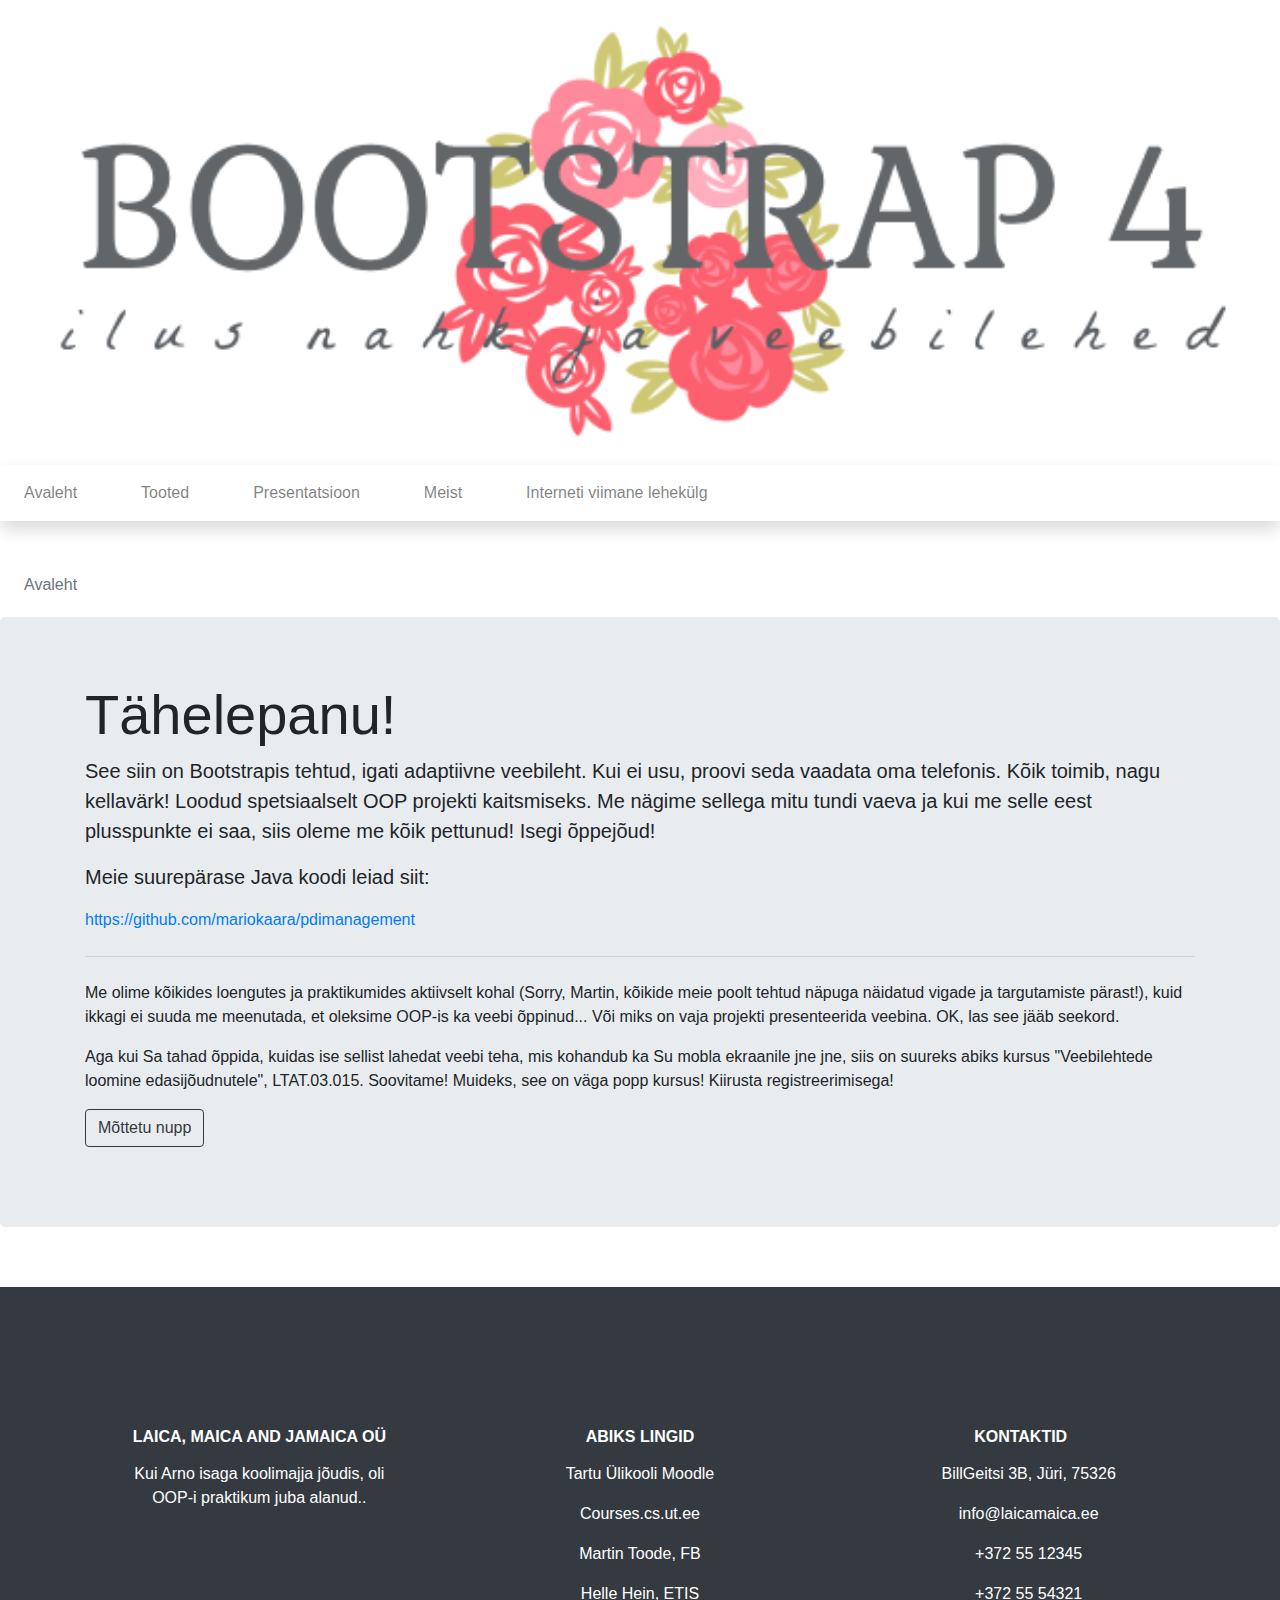
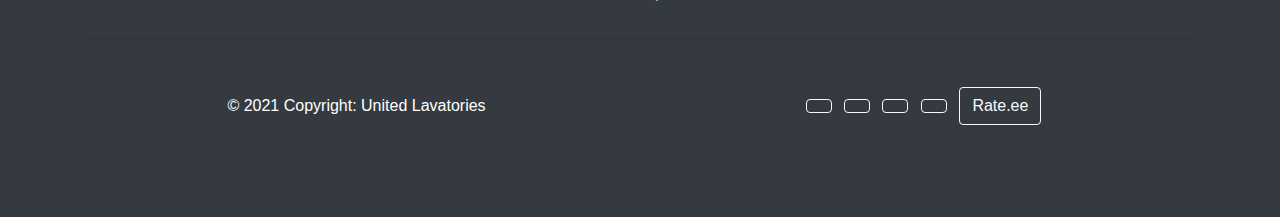
<file: index.html>
<!doctype html>
<html lang="ee">
<head>
    <meta charset="utf-8">
    <meta http-equiv="X-UA-Compatible" content="IE=edge">
    <meta name="viewport" content="width=device-width, initial-scale=1, shrink-to-fit=no">
    <meta name="description" content="OOP projekt">
    <meta name="author" content="Raivo Kasepuu">
    <title>Avaleht</title>
    <!-- Bootstrap CSS -->
    <link rel="stylesheet" href="https://stackpath.bootstrapcdn.com/bootstrap/4.3.1/css/bootstrap.min.css"
          integrity="sha384-ggOyR0iXCbMQv3Xipma34MD+dH/1fQ784/j6cY/iJTQUOhcWr7x9JvoRxT2MZw1T" crossorigin="anonymous">
    <link rel="stylesheet" href="https://use.fontawesome.com/releases/v5.0.8/css/all.css"
          integrity="sha384-3AB7yXWz4OeoZcPbieVW64vVXEwADiYyAEhwilzWsLw+9FgqpyjjStpPnpBO8o8S" crossorigin="anonymous">
    <!-- minu CSS -->
    <link rel="stylesheet" href="custom.css">
    <link rel="stylesheet" href="mycss.css">
</head>
<body>
<!-- päis --->
<header class="py-2">
    <div class="container-fluid">
        <div class="row">
            <div class="col-lg-12 my-3 text-center"><a href="index.html"><img src="logo2.png" width="100%"></a></div>
        </div>
    </div>
</header>
<!-- navigatsioon -->
<nav class="navbar navbar-expand-lg navbar-light bg-white shadow">
    <button class="navbar-toggler" type="button" data-toggle="collapse" data-target="#navbarNavDropdown"
            aria-controls="navbarNavDropdown" aria-expanded="false" aria-label="Toggle navigation">
        <span class="navbar-toggler-icon"></span>
    </button>
    <div class="collapse navbar-collapse" id="navbarNavDropdown">
        <ul class="navbar-nav mr-auto">
            <li class="nav-item"><a class="nav-link" href="#">Avaleht</a></li>
            <li class="nav-item"><a class="nav-link" href="OOP_tooted.html">Tooted</a></li>
            <li class="nav-item"><a class="nav-link" href="OOP_code.html">Presentatsioon</a></li>
            <li class="nav-item"><a class="nav-link" href="OOP_meist.html">Meist</a></li>
            <li class="nav-item"><a class="nav-link" href="Last_page.html">Interneti viimane lehekülg</a></li>
        </ul>
    </div>
</nav>

<!-- breadcrumb -->
<section>
    <nav aria-label="breadcrumb">
        <ol class="breadcrumb bg-white my-2 ml-2">
            <li class="breadcrumb-item active" aria-current="page">Avaleht</li>
        </ol>
    </nav>
</section>
<!-- jumbotron --->
<div class="jumbotron">
    <div class="container">
        <h1 class="display-4">Tähelepanu!</h1>
        <p class="lead">See siin on Bootstrapis tehtud, igati adaptiivne veebileht. Kui ei usu, proovi seda vaadata oma telefonis. Kõik toimib, nagu kellavärk! Loodud spetsiaalselt OOP projekti
            kaitsmiseks. Me nägime sellega mitu tundi vaeva ja kui me selle eest plusspunkte ei saa, siis oleme me kõik pettunud! Isegi õppejõud!</p>
        <p class= "lead">Meie suurepärase Java koodi leiad siit: </p>
        <a href = "https://github.com/mariokaara/pdimanagement">https://github.com/mariokaara/pdimanagement</a>

        <hr class="my-4">
        <p>Me olime kõikides loengutes ja praktikumides aktiivselt kohal (Sorry, Martin, kõikide meie poolt tehtud näpuga näidatud vigade ja targutamiste pärast!), kuid ikkagi ei suuda me meenutada,
            et oleksime OOP-is ka veebi õppinud... Või miks on vaja projekti presenteerida veebina. OK, las see jääb seekord.</p>
        <p></p>
        <p>Aga kui Sa tahad õppida, kuidas ise sellist lahedat veebi teha, mis kohandub ka Su mobla ekraanile jne jne, siis on
            suureks abiks kursus "Veebilehtede loomine edasijõudnutele", LTAT.03.015. Soovitame! Muideks, see on väga popp kursus! Kiirusta registreerimisega!</p>
        <p class="lead">
            <button class="btn btn-outline-dark" onclick="myFunction()">Mõttetu nupp </button>
        </p>
    </div>
</div>

<!-- jalus --->
<footer class="text-center text-lg-start text-white" style="background-color: #343a40">
    <!-- Grid container -->
    <div class="container p-1 pb-0">
        <!-- Section: Links -->
        <section class="">
            <!--Grid row-->
            <div class="row">
                <!-- Grid column -->
                <div class="col-md-3 col-lg-3 col-xl-3 mx-auto mt-3">
                    <h6 class="text-uppercase mb-3 font-weight-bold">
                        Laica, Maica and Jamaica OÜ
                    </h6>
                    <p>
                        Kui Arno isaga koolimajja jõudis, oli OOP-i praktikum juba alanud..
                    </p>
                </div>
                <!-- Grid column -->

                <hr class="w-100 clearfix d-md-none"/>

                <!-- Grid column -->
                <div class="col-md-3 col-lg-3 col-xl-3 mx-auto mt-3">
                    <h6 class="text-uppercase mb-3 font-weight-bold">
                        Abiks lingid
                    </h6>
                    <p>
                        <a href=https://moodle.ut.ee/ class="text-white">Tartu Ülikooli Moodle</a>
                    </p>
                    <p>
                        <a href=https://courses.cs.ut.ee/ class="text-white">Courses.cs.ut.ee</a>
                    </p>
                    <p>
                        <a href=https://www.facebook.com/martin.toode class="text-white">Martin Toode, FB</a>
                    </p>
                    <p>
                        <a href=https://www.etis.ee/CV/Helle_Hein/est class="text-white">Helle Hein, ETIS</a>

                    </p>
                </div>

                <!-- Grid column -->
                <hr class="w-100 clearfix d-md-none"/>

                <!-- Grid column -->
                <div class="col-md-4 col-lg-3 col-xl-3 mx-auto mt-3">
                    <h6 class="text-uppercase mb-3 font-weight-bold">Kontaktid</h6>
                    <p><i class="fas fa-home mr-3"></i> BillGeitsi 3B, Jüri, 75326</p>
                    <p><i class="fas fa-envelope mr-3"></i> info@laicamaica.ee</p>
                    <p><i class="fas fa-phone mr-3"></i> +372 55 12345</p>
                    <p><i class="fas fa-print mr-3"></i> +372 55 54321</p>
                </div>
                <!-- Grid column -->
            </div>
            <!--Grid row-->
        </section>
        <!-- Section: Links -->

        <hr class="my-3">

        <!-- Section: Copyright -->
        <section class="p-1 pt-1">
            <div class="row d-flex align-items-center">
                <!-- Grid column -->
                <div class="col-md-6 col-lg-6 text-center text-md-start">
                    <!-- Copyright -->
                    <div class="p-1">
                        © 2021 Copyright:
                        <a class="text-white" href="https://united-lavatories.com/">United Lavatories</a>
                    </div>
                    <!-- Copyright -->
                </div>
                <!-- Grid column -->

                <div class="col-md-6 col-lg-6 text-center text-md-end">
                    <!-- Facebook -->
                    <a
                            class="btn btn-outline-light btn-floating m-1"
                            class="text-white"
                            role="button"
                            href="https://www.facebook.com">
                        <i class="fab fa-facebook-f"></i>
                    </a>
                    <!-- Twitter -->
                    <a
                            class="btn btn-outline-light btn-floating m-1"
                            class="text-white"
                            role="button"
                            href="https://www.twitter.com">
                        <i class="fab fa-twitter"></i>
                    </a>
                    <!-- Google -->
                    <a
                            class="btn btn-outline-light btn-floating m-1"
                            class="text-white"
                            role="button"
                            href="https://www.google.com">
                        <i class="fab fa-google"></i>
                    </a>
                    <!-- Instagram -->
                    <a
                            class="btn btn-outline-light btn-floating m-1"
                            class="text-white"
                            role="button"
                            href="https://www.instagram.com">
                        <i class="fab fa-instagram"></i>
                    </a>
                    <!-- Rate.ee -->
                    <a
                            class="btn btn-outline-light btn-floating m-1"
                            class="text-white"
                            role="button"
                            href="https://www.rate.ee">Rate.ee
                    </a>
                </div>
                <!-- Grid column -->
            </div>
        </section>
        <!-- Section: Copyright -->
    </div>
    <!-- Grid container -->
</footer>
<!-- Jalus -->
<!-- jQuery, Popper.js, Bootstrap JS -->
<script src="https://code.jquery.com/jquery-3.3.1.slim.min.js"
        integrity="sha384-q8i/X+965DzO0rT7abK41JStQIAqVgRVzpbzo5smXKp4YfRvH+8abtTE1Pi6jizo"
        crossorigin="anonymous"></script>
<script src="https://cdnjs.cloudflare.com/ajax/libs/popper.js/1.14.7/umd/popper.min.js"
        integrity="sha384-UO2eT0CpHqdSJQ6hJty5KVphtPhzWj9WO1clHTMGa3JDZwrnQq4sF86dIHNDz0W1"
        crossorigin="anonymous"></script>
<script src="https://stackpath.bootstrapcdn.com/bootstrap/4.3.1/js/bootstrap.min.js"
        integrity="sha384-JjSmVgyd0p3pXB1rRibZUAYoIIy6OrQ6VrjIEaFf/nJGzIxFDsf4x0xIM+B07jRM"
        crossorigin="anonymous"></script>
<script src="https://cdn.linearicons.com/free/1.0.0/svgembedder.min.js"></script>
<script>
    function myFunction() {
        alert('Sai ju öeldud, et mõttetu nupp? Oli vaja torkida? OK, nüüd siis tead, et ka javascript pole meile võõras! Ka seda õpid kursusel "Veebilehtede loomine edasijõudnutele", LTAT.03.015! Kui registreerud, tervita meie poolt Valeriat!');
    }
</script>


</body>
</html>
</file>
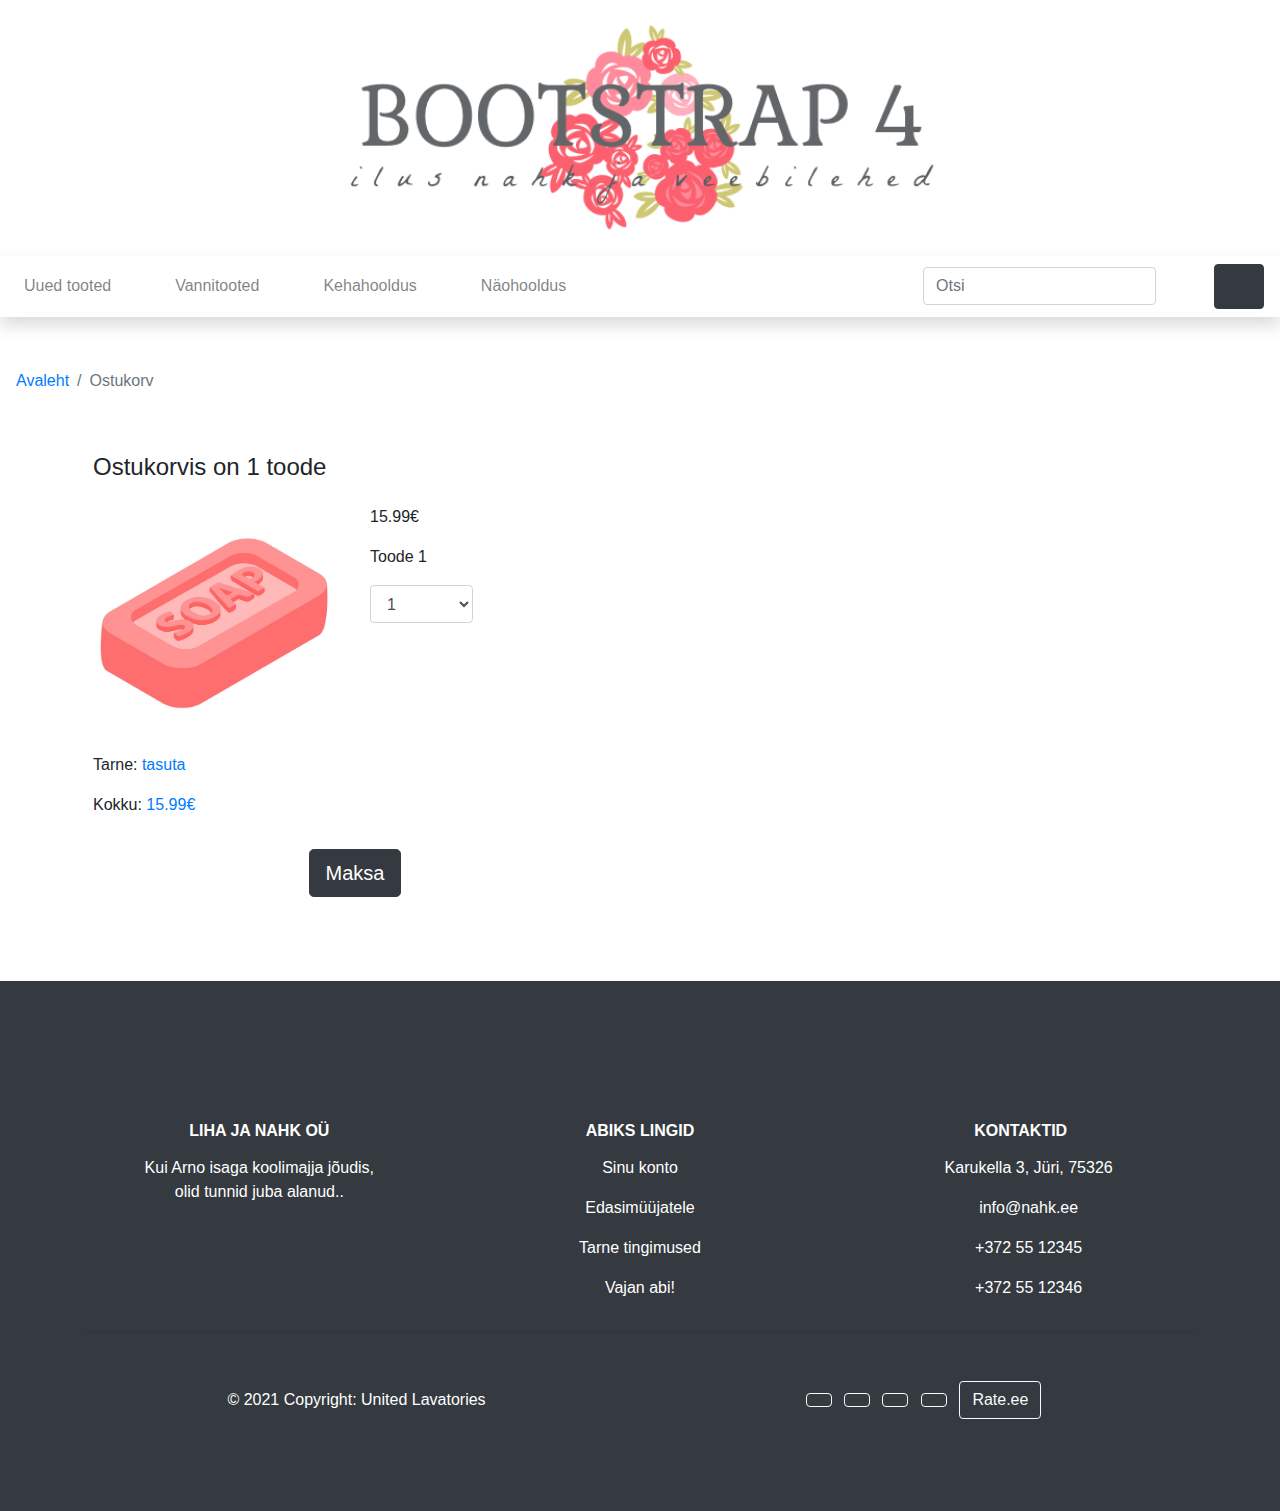
<file: cart.html>
<!doctype html>
<html lang="ee">
<head>
    <meta charset="utf-8">
    <meta http-equiv="X-UA-Compatible" content="IE=edge">
    <meta name="viewport" content="width=device-width, initial-scale=1, shrink-to-fit=no">
    <meta name="description" content="">
    <meta name="author" content="">
    <title>Ostukorv</title>
    <!-- Bootstrap CSS -->
    <link rel="stylesheet" href="https://stackpath.bootstrapcdn.com/bootstrap/4.3.1/css/bootstrap.min.css"
          integrity="sha384-ggOyR0iXCbMQv3Xipma34MD+dH/1fQ784/j6cY/iJTQUOhcWr7x9JvoRxT2MZw1T" crossorigin="anonymous">
    <link rel="stylesheet" href="https://use.fontawesome.com/releases/v5.0.8/css/all.css"
          integrity="sha384-3AB7yXWz4OeoZcPbieVW64vVXEwADiYyAEhwilzWsLw+9FgqpyjjStpPnpBO8o8S" crossorigin="anonymous">
    <!-- minu CSS -->
    <link rel="stylesheet" href="custom.css">
</head>
<body>
<!-- päis -->
<header class="py-2">
    <div class="container-fluid">
        <div class="row">
            <div class="col-lg-12 my-3 text-center"><img src="logo2.png" width="50%"></div>
        </div>
    </div>
</header>
<!-- navigatsioon -->
<nav class="navbar navbar-expand-lg navbar-light bg-white shadow">
    <button class="navbar-toggler" type="button" data-toggle="collapse" data-target="#navbarNavDropdown"
            aria-controls="navbarNavDropdown" aria-expanded="false" aria-label="Toggle navigation">
        <span class="navbar-toggler-icon"></span>
    </button>
    <div class="collapse navbar-collapse" id="navbarNavDropdown">
        <ul class="navbar-nav mr-auto">
            <li class="nav-item"><a class="nav-link" href="#">Uued tooted</a></li>
            <li class="nav-item dropdown">
                <a class="nav-link" href="#" id="navbarDropdownMenuLink" data-toggle="dropdown" aria-haspopup="true"
                   aria-expanded="false">Vannitooted</a>
                <div class="dropdown-menu" aria-labelledby="navbarDropdownMenuLink">
                    <a class="dropdown-item" href="#">Vannisoolad</a>
                    <a class="dropdown-item" href="#">Vannipiimad</a>
                    <a class="dropdown-item" href="#">Vannipommid</a>
                    <a class="dropdown-item" href="list.html">Seebid ja du&scaron;igeelid</a>
                </div>
            </li>
            <li class="nav-item dropdown">
                <a class="nav-link" href="#" id="navbarDropdownMenuLink" data-toggle="dropdown" aria-haspopup="true"
                   aria-expanded="false">Kehahooldus</a>
                <div class="dropdown-menu" aria-labelledby="navbarDropdownMenuLink">
                    <a class="dropdown-item" href="#">Kehakreemid</a>
                    <a class="dropdown-item" href="#">Keha&otilde;lid</a>
                    <a class="dropdown-item" href="#">Kehakoorijad</a>
                    <a class="dropdown-item" href="#">Deodorandid</a>
                    <a class="dropdown-item" href="#">K&auml;te ja jalgade hooldus</a>
                </div>
            </li>
            <li class="nav-item dropdown">
                <a class="nav-link" href="#" id="navbarDropdownMenuLink" data-toggle="dropdown" aria-haspopup="true"
                   aria-expanded="false">N&auml;ohooldus</a>
                <div class="dropdown-menu" aria-labelledby="navbarDropdownMenuLink">
                    <a class="dropdown-item" href="#">Puhastus ja toniseerimine</a>
                    <a class="dropdown-item" href="#">Niisutus ja toitmine</a>
                    <a class="dropdown-item" href="#">Koorijad ja maskid</a>
                </div>
            </li>
        </ul>
        <!-- search -->
        <form class="form-inline m-2 my-lg-0">
            <input class="form-control mr-sm-2" type="search" placeholder="Otsi" aria-label="Search">
            <button class="btn btn-outline-white my-2 my-sm-0" type="submit">
                <svg class="lnr lnr-magnifier">
                    <use xlink:href="#lnr-magnifier"></use>
                </svg>
            </button>
        </form>
    </div>
    <!-- cart -->
    <a href="cart.html">
        <button class="btn btn-dark my-2 my-sm-0" type="submit">
            <svg class="lnr lnr-cart">
                <use xlink:href="#lnr-cart"></use>
            </svg>
        </button>
    </a>
</nav>
<section>
    <!-- breadcrumb -->
    <nav aria-label="breadcrumb">
        <ol class="breadcrumb bg-white my-2">
            <li class="breadcrumb-item"><a href="index.html">Avaleht</a></li>
            <li class="breadcrumb-item active">Ostukorv</li>
        </ol>
    </nav>
</section>
<!-- ostukorv -->
<section>
    <div class="container">
        <div class="row">
            <div class="col-lg-6 d-flex align-items-start flex-column">
                <div class="mb-auto p-2"><h4>Ostukorvis on 1 toode</h4></div>
                <div class="mb-auto p-2 row">
                    <div class="col-lg-6">
                        <img src="soap.png" width="100%">
                    </div>
                    <div class="col-lg-6">
                        <p>15.99&#8364;</p>
                        <p>Toode 1</p>
                        <select class="form-control col-lg-5 form-sm" id="kogus">
                            <option>0</option>
                            <option selected="selected">1</option>
                            <option>2</option>
                            <option>3</option>
                        </select>
                        <br/>
                    </div>
                </div>
                <div class="p-2">
                    <p>Tarne: <span class="text-primary">tasuta</span></p>
                    <p>Kokku: <span class="text-primary">15.99&#8364;</span></p>
                </div>
                <div class="p-2 mx-auto">
                    <a href="kinnitus.html" class="btn btn-dark btn-lg mb-3">Maksa</a>
                </div>
            </div>
            <div class="col-lg-6">
                <!-- TODO! --->
            </div>
        </div>
    </div>
</section>
<!-- jalus --->
<footer class="text-center text-lg-start text-white" style="background-color: #343a40">
    <!-- Grid container -->
    <div class="container p-1 pb-0">
        <!-- Section: Links -->
        <section class="">
            <!--Grid row-->
            <div class="row">
                <!-- Grid column -->
                <div class="col-md-3 col-lg-3 col-xl-3 mx-auto mt-3">
                    <h6 class="text-uppercase mb-3 font-weight-bold">
                        Liha ja nahk OÜ
                    </h6>
                    <p>
                        Kui Arno isaga koolimajja jõudis, olid tunnid juba alanud..
                    </p>
                </div>
                <!-- Grid column -->

                <hr class="w-100 clearfix d-md-none"/>

                <!-- Grid column -->
                <div class="col-md-3 col-lg-3 col-xl-3 mx-auto mt-3">
                    <h6 class="text-uppercase mb-3 font-weight-bold">
                        Abiks lingid
                    </h6>
                    <p>
                        <a class="text-white">Sinu konto</a>
                    </p>
                    <p>
                        <a class="text-white">Edasimüüjatele</a>
                    </p>
                    <p>
                        <a class="text-white">Tarne tingimused</a>
                    </p>
                    <p>
                        <a class="text-white">Vajan abi!</a>
                    </p>
                </div>

                <!-- Grid column -->
                <hr class="w-100 clearfix d-md-none"/>

                <!-- Grid column -->
                <div class="col-md-4 col-lg-3 col-xl-3 mx-auto mt-3">
                    <h6 class="text-uppercase mb-3 font-weight-bold">Kontaktid</h6>
                    <p><i class="fas fa-home mr-3"></i> Karukella 3, Jüri, 75326</p>
                    <p><i class="fas fa-envelope mr-3"></i> info@nahk.ee</p>
                    <p><i class="fas fa-phone mr-3"></i> +372 55 12345</p>
                    <p><i class="fas fa-print mr-3"></i> +372 55 12346</p>
                </div>
                <!-- Grid column -->
            </div>
            <!--Grid row-->
        </section>
        <!-- Section: Links -->

        <hr class="my-3">

        <!-- Section: Copyright -->
        <section class="p-1 pt-1">
            <div class="row d-flex align-items-center">
                <!-- Grid column -->
                <div class="col-md-6 col-lg-6 text-center text-md-start">
                    <!-- Copyright -->
                    <div class="p-1">
                        © 2021 Copyright:
                        <a class="text-white" href="https://united-lavatories.com/">United Lavatories</a>
                    </div>
                    <!-- Copyright -->
                </div>
                <!-- Grid column -->

                <div class="col-md-6 col-lg-6 text-center text-md-end">
                    <!-- Facebook -->
                    <a
                            class="btn btn-outline-light btn-floating m-1"
                            class="text-white"
                            role="button"
                            href="https://www.facebook.com">
                            <i class="fab fa-facebook-f"></i>
                    </a>


                    <!-- Twitter -->
                    <a
                            class="btn btn-outline-light btn-floating m-1"
                            class="text-white"
                            role="button"
                            href="https://www.twitter.com">
                            <i class="fab fa-twitter"></i>
                    </a>

                    <!-- Google -->
                    <a
                            class="btn btn-outline-light btn-floating m-1"
                            class="text-white"
                            role="button"
                            href="https://www.google.com">
                            <i class="fab fa-google"></i>
                    </a>

                    <!-- Instagram -->
                    <a
                            class="btn btn-outline-light btn-floating m-1"
                            class="text-white"
                            role="button"
                            href="https://www.instagram.com">
                            <i class="fab fa-instagram"></i>
                    </a>
                    <!-- Rate.ee -->
                    <a
                            class="btn btn-outline-light btn-floating m-1"
                            class="text-white"
                            role="button"
                            href="https://www.rate.ee">Rate.ee
                    </a>
                </div>
                <!-- Grid column -->
            </div>
        </section>
        <!-- Section: Copyright -->
    </div>
    <!-- Grid container -->
</footer>
<!-- Jalus -->
<!-- jQuery, Popper.js, Bootstrap JS -->
<script src="https://code.jquery.com/jquery-3.3.1.slim.min.js"
        integrity="sha384-q8i/X+965DzO0rT7abK41JStQIAqVgRVzpbzo5smXKp4YfRvH+8abtTE1Pi6jizo"
        crossorigin="anonymous"></script>
<script src="https://cdnjs.cloudflare.com/ajax/libs/popper.js/1.14.7/umd/popper.min.js"
        integrity="sha384-UO2eT0CpHqdSJQ6hJty5KVphtPhzWj9WO1clHTMGa3JDZwrnQq4sF86dIHNDz0W1"
        crossorigin="anonymous"></script>
<script src="https://stackpath.bootstrapcdn.com/bootstrap/4.3.1/js/bootstrap.min.js"
        integrity="sha384-JjSmVgyd0p3pXB1rRibZUAYoIIy6OrQ6VrjIEaFf/nJGzIxFDsf4x0xIM+B07jRM"
        crossorigin="anonymous"></script>
<script src="https://cdn.linearicons.com/free/1.0.0/svgembedder.min.js"></script>
</body>
</html>
</file>
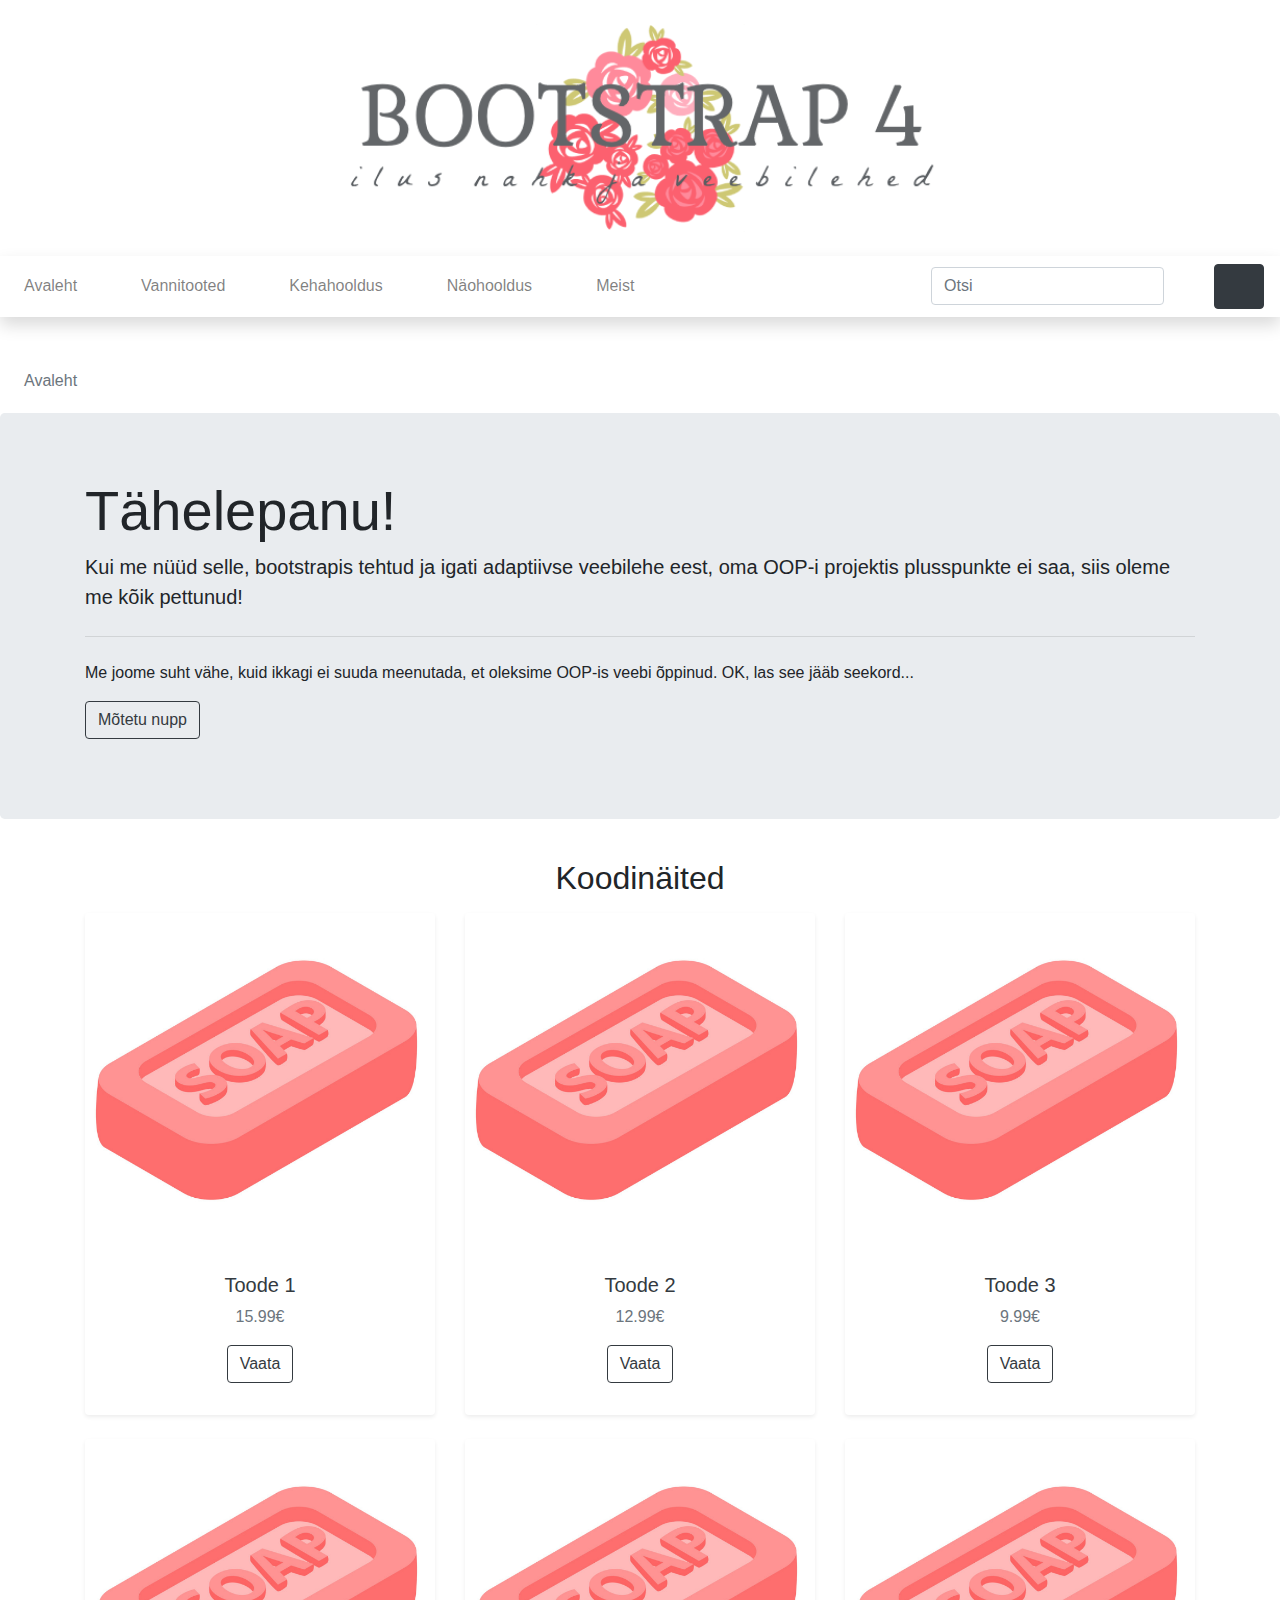
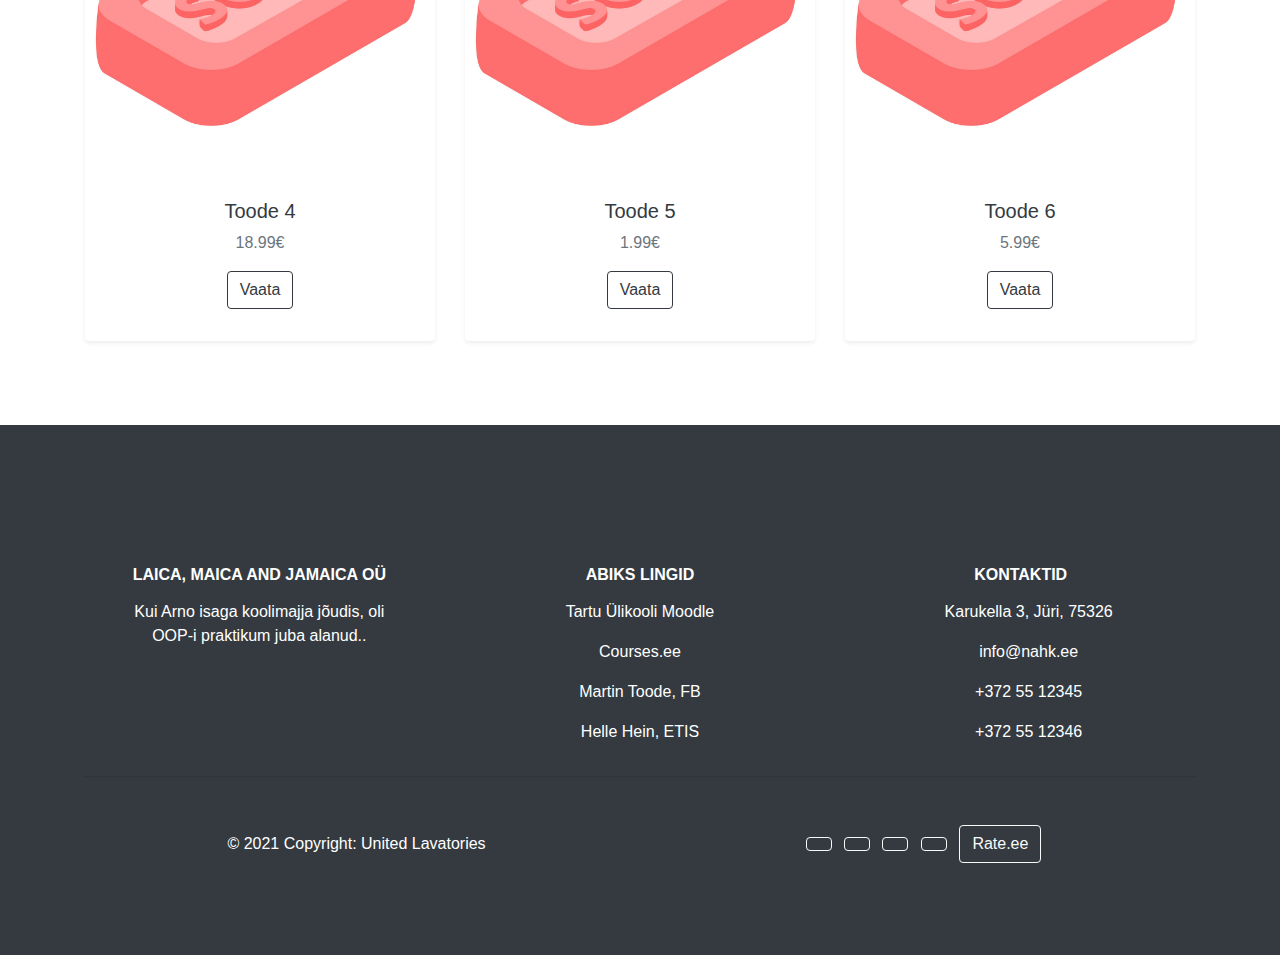
<file: index_old.html>
<!doctype html>
<html lang="ee">
    <head>
        <meta charset="utf-8">
        <meta http-equiv="X-UA-Compatible" content="IE=edge">
        <meta name="viewport" content="width=device-width, initial-scale=1, shrink-to-fit=no">
        <meta name="description" content=""> 
        <meta name="author" content="">
        <title>Avaleht</title>
        <!-- Bootstrap CSS -->
        <link rel="stylesheet" href="https://stackpath.bootstrapcdn.com/bootstrap/4.3.1/css/bootstrap.min.css" integrity="sha384-ggOyR0iXCbMQv3Xipma34MD+dH/1fQ784/j6cY/iJTQUOhcWr7x9JvoRxT2MZw1T" crossorigin="anonymous">
        <link rel="stylesheet" href="https://use.fontawesome.com/releases/v5.0.8/css/all.css"
              integrity="sha384-3AB7yXWz4OeoZcPbieVW64vVXEwADiYyAEhwilzWsLw+9FgqpyjjStpPnpBO8o8S" crossorigin="anonymous">
        <!-- minu CSS -->
        <link rel="stylesheet" href="custom.css">
        <link rel="stylesheet" href="mycss.css">
    </head>
    <body>
        <!-- päis --->
        <header class="py-2">
            <div class="container-fluid">
                <div class="row">
                    <div class="col-lg-12 my-3 text-center"><a href="index.html"><img src="logo2.png" width="50%"></a></div>              
                </div>          
            </div>
        </header>
        <!-- navigatsioon -->
        <nav class="navbar navbar-expand-lg navbar-light bg-white shadow">
            <button class="navbar-toggler" type="button" data-toggle="collapse" data-target="#navbarNavDropdown" aria-controls="navbarNavDropdown" aria-expanded="false" aria-label="Toggle navigation">
                <span class="navbar-toggler-icon"></span>
            </button>
            <div class="collapse navbar-collapse" id="navbarNavDropdown">
                <ul class="navbar-nav mr-auto">
                    <li class="nav-item"><a class="nav-link" href="#">Avaleht</a></li>
                    <li class="nav-item dropdown">
                        <a class="nav-link" href="#" id="navbarDropdownMenuLink" data-toggle="dropdown" aria-haspopup="true" aria-expanded="false">Vannitooted</a> 
                        <div class="dropdown-menu" aria-labelledby="navbarDropdownMenuLink"> 
                            <a class="dropdown-item" href="#">Vannisoolad</a> 
                            <a class="dropdown-item" href="#">Vannipiimad</a> 
                            <a class="dropdown-item" href="#">Vannipommid</a>
                            <a class="dropdown-item" href="list.html">Seebid ja du&scaron;igeelid</a>
                        </div> 
                    </li> 
                    <li class="nav-item dropdown"> 
                        <a class="nav-link" href="#" id="navbarDropdownMenuLink" data-toggle="dropdown" aria-haspopup="true" aria-expanded="false">Kehahooldus</a> 
                        <div class="dropdown-menu" aria-labelledby="navbarDropdownMenuLink"> 
                            <a class="dropdown-item" href="#">Kehakreemid</a> 
                            <a class="dropdown-item" href="#">Keha&otilde;lid</a> 
                            <a class="dropdown-item" href="#">Kehakoorijad</a> 
                            <a class="dropdown-item" href="#">Deodorandid</a> 
                            <a class="dropdown-item" href="#">K&auml;te ja jalgade hooldus</a>  
                        </div> 
                    </li> 
                    <li class="nav-item dropdown"> 
                        <a class="nav-link" href="#" id="navbarDropdownMenuLink" data-toggle="dropdown" aria-haspopup="true" aria-expanded="false">N&auml;ohooldus</a> 
                        <div class="dropdown-menu" aria-labelledby="navbarDropdownMenuLink"> 
                            <a class="dropdown-item" href="#">Puhastus ja toniseerimine</a> 
                            <a class="dropdown-item" href="#">Niisutus ja toitmine</a> 
                            <a class="dropdown-item" href="#">Koorijad ja maskid</a> 
                        </div> 
                    </li>
                    <li class="nav-item"><a class="nav-link" href="meist.html">Meist</a></li>
                </ul>
                <!-- search -->
                <form class="form-inline my-2 my-lg-0">
                    <input class="form-control mr-sm-2" type="search" placeholder="Otsi" aria-label="Search">
                    <button class="btn btn-outline-white my-2 my-sm-0" type="submit"><svg class="lnr lnr-magnifier"><use xlink:href="#lnr-magnifier"></use></svg></button>
                </form>
            </div>
            <!-- cart -->
            <!--
            <svg class="lnr mt-auto mr-3 my-3 lnr-cart"><use xlink:href="#lnr-cart"></use></svg>
            -->
            <button class="btn btn-dark my-2 my-sm-0" type="submit"  ><svg class="lnr lnr-cart"><use xlink:href="#lnr-cart"></use><a href="cart.html"></a></svg></button>
        </nav> 
        <!-- breadcrumb -->
        <section>
            <nav aria-label="breadcrumb">
                <ol class="breadcrumb bg-white my-2 ml-2">
                    <li class="breadcrumb-item active" aria-current="page">Avaleht</li>
                </ol>
            </nav>  
        </section>
        <!-- jumbotron --->
        <div class="jumbotron">
            <div class = "container">
            <h1 class="display-4">Tähelepanu!</h1>
            <p class="lead">Kui me nüüd selle, bootstrapis tehtud ja igati adaptiivse veebilehe eest, oma OOP-i projektis plusspunkte ei saa, siis oleme me kõik pettunud!</p>
            <hr class="my-4">
            <p>Me joome suht vähe, kuid ikkagi ei suuda meenutada, et oleksime OOP-is veebi õppinud. OK, las see jääb seekord...</p>
            <p class="lead">
                <a class="btn btn-outline-dark" href="#" role="button">Mõtetu nupp</a>
            </p>
            </div>
        </div>


        <!-- tooted --->
        <section>
            <div class="container">
                <h2 class="h mb-3">Koodinäited</h2>
                <div class="row"> 
                    <div class="col-md-4 mb-4"> 
                        <div class="card shadow-sm border-0 h-100 text-center"><a href="#"><img src="soap.png" alt="" class="card-img-top"></a> 
                            <div class="card-body"> 
                                <h5> <a href="#" class="text-dark">Toode 1</a></h5>
                                <p class="text-muted card-text"> 15.99&#8364;</p> 
                                <a role="button" href="toode.html" class="btn btn-outline-dark">Vaata</a>
                            </div> 
                        </div> 
                    </div> 
                    <div class="col-md-4 mb-4"> 
                        <div class="card shadow-sm border-0 h-100 text-center"><a href="#"><img src="soap.png" alt="" class="card-img-top"></a> 
                            <div class="card-body"> 
                                <h5> <a href="#" class="text-dark">Toode 2</a></h5>
                                <p class="text-muted card-text"> 12.99&#8364;</p> 
                                <a role="button" href="#" class="btn btn-outline-dark">Vaata</a>
                            </div> 
                        </div> 
                    </div> 
                    <div class="col-md-4 mb-4"> 
                        <div class="card shadow-sm border-0 h-100 text-center"><a href="#"><img src="soap.png" alt="" class="card-img-top"></a> 
                            <div class="card-body"> 
                                <h5> <a href="#" class="text-dark">Toode 3</a></h5>
                                <p class="text-muted card-text"> 9.99&#8364;</p> 
                                <a role="button" href="#" class="btn btn-outline-dark">Vaata</a>
                            </div> 
                        </div> 
                    </div> 
                    <div class="col-md-4 mb-4"> 
                        <div class="card shadow-sm border-0 h-100 text-center"><a href="#"><img src="soap.png" alt="" class="card-img-top"></a> 
                            <div class="card-body"> 
                                <h5> <a href="#" class="text-dark">Toode 4</a></h5>
                                <p class="text-muted card-text"> 18.99&#8364;</p> 
                                <a role="button" href="#" class="btn btn-outline-dark">Vaata</a>
                            </div> 
                        </div> 
                    </div> 
                    <div class="col-md-4 mb-4"> 
                        <div class="card shadow-sm border-0 h-100 text-center"><a href="#"><img src="soap.png" alt="" class="card-img-top"></a> 
                            <div class="card-body"> 
                                <h5> <a href="#" class="text-dark">Toode 5</a></h5>
                                <p class="text-muted card-text"> 1.99&#8364;</p> 
                                <a role="button" href="#" class="btn btn-outline-dark">Vaata</a>
                            </div> 
                        </div> 
                    </div>
                    <div class="col-md-4 mb-4"> 
                        <div class="card shadow-sm border-0 h-100 text-center"><a href="#"><img src="soap.png" alt="" class="card-img-top"></a> 
                            <div class="card-body"> 
                                <h5> <a href="#" class="text-dark">Toode 6</a></h5>
                                <p class="text-muted card-text"> 5.99&#8364;</p> 
                                <a role="button" href="#" class="btn btn-outline-dark">Vaata</a>
                            </div> 
                        </div> 
                    </div> 
                </div>
            </div>
        </section>
        <!-- jalus --->
        <footer class="text-center text-lg-start text-white" style="background-color: #343a40">
            <!-- Grid container -->
            <div class="container p-1 pb-0">
                <!-- Section: Links -->
                <section class="">
                    <!--Grid row-->
                    <div class="row">
                        <!-- Grid column -->
                        <div class="col-md-3 col-lg-3 col-xl-3 mx-auto mt-3">
                            <h6 class="text-uppercase mb-3 font-weight-bold">
                                Laica, Maica and Jamaica OÜ
                            </h6>
                            <p>
                                Kui Arno isaga koolimajja jõudis, oli OOP-i praktikum juba alanud..
                            </p>
                        </div>
                        <!-- Grid column -->

                        <hr class="w-100 clearfix d-md-none"/>

                        <!-- Grid column -->
                        <div class="col-md-3 col-lg-3 col-xl-3 mx-auto mt-3">
                            <h6 class="text-uppercase mb-3 font-weight-bold">
                                Abiks lingid
                            </h6>
                            <p>
                                <a class="text-white">Tartu Ülikooli Moodle</a>
                            </p>
                            <p>
                                <a class="text-white">Courses.ee</a>
                            </p>
                            <p>
                                <a class="text-white">Martin Toode, FB</a>
                            </p>
                            <p>
                                <a class="text-white">Helle Hein, ETIS</a>
                            </p>
                        </div>

                        <!-- Grid column -->
                        <hr class="w-100 clearfix d-md-none"/>

                        <!-- Grid column -->
                        <div class="col-md-4 col-lg-3 col-xl-3 mx-auto mt-3">
                            <h6 class="text-uppercase mb-3 font-weight-bold">Kontaktid</h6>
                            <p><i class="fas fa-home mr-3"></i> Karukella 3, Jüri, 75326</p>
                            <p><i class="fas fa-envelope mr-3"></i> info@nahk.ee</p>
                            <p><i class="fas fa-phone mr-3"></i> +372 55 12345</p>
                            <p><i class="fas fa-print mr-3"></i> +372 55 12346</p>
                        </div>
                        <!-- Grid column -->
                    </div>
                    <!--Grid row-->
                </section>
                <!-- Section: Links -->

                <hr class="my-3">

                <!-- Section: Copyright -->
                <section class="p-1 pt-1">
                    <div class="row d-flex align-items-center">
                        <!-- Grid column -->
                        <div class="col-md-6 col-lg-6 text-center text-md-start">
                            <!-- Copyright -->
                            <div class="p-1">
                                © 2021 Copyright:
                                <a class="text-white" href="https://united-lavatories.com/">United Lavatories</a>
                            </div>
                            <!-- Copyright -->
                        </div>
                        <!-- Grid column -->

                        <div class="col-md-6 col-lg-6 text-center text-md-end">
                            <!-- Facebook -->
                            <a
                                    class="btn btn-outline-light btn-floating m-1"
                                    class="text-white"
                                    role="button"
                                    href="https://www.facebook.com">
                                <i class="fab fa-facebook-f"></i>
                            </a>


                            <!-- Twitter -->
                            <a
                                    class="btn btn-outline-light btn-floating m-1"
                                    class="text-white"
                                    role="button"
                                    href="https://www.twitter.com">
                                <i class="fab fa-twitter"></i>
                            </a>

                            <!-- Google -->
                            <a
                                    class="btn btn-outline-light btn-floating m-1"
                                    class="text-white"
                                    role="button"
                                    href="https://www.google.com">
                                <i class="fab fa-google"></i>
                            </a>

                            <!-- Instagram -->
                            <a
                                    class="btn btn-outline-light btn-floating m-1"
                                    class="text-white"
                                    role="button"
                                    href="https://www.instagram.com">
                                <i class="fab fa-instagram"></i>
                            </a>
                            <!-- Rate.ee -->
                            <a
                                    class="btn btn-outline-light btn-floating m-1"
                                    class="text-white"
                                    role="button"
                                    href="https://www.rate.ee">Rate.ee
                            </a>
                        </div>
                        <!-- Grid column -->
                    </div>
                </section>
                <!-- Section: Copyright -->
            </div>
            <!-- Grid container -->
        </footer>
        <!-- Jalus -->
        <!-- jQuery, Popper.js, Bootstrap JS -->
        <script src="https://code.jquery.com/jquery-3.3.1.slim.min.js" integrity="sha384-q8i/X+965DzO0rT7abK41JStQIAqVgRVzpbzo5smXKp4YfRvH+8abtTE1Pi6jizo" crossorigin="anonymous"></script>
        <script src="https://cdnjs.cloudflare.com/ajax/libs/popper.js/1.14.7/umd/popper.min.js" integrity="sha384-UO2eT0CpHqdSJQ6hJty5KVphtPhzWj9WO1clHTMGa3JDZwrnQq4sF86dIHNDz0W1" crossorigin="anonymous"></script>
        <script src="https://stackpath.bootstrapcdn.com/bootstrap/4.3.1/js/bootstrap.min.js" integrity="sha384-JjSmVgyd0p3pXB1rRibZUAYoIIy6OrQ6VrjIEaFf/nJGzIxFDsf4x0xIM+B07jRM" crossorigin="anonymous"></script>
        <script src="https://cdn.linearicons.com/free/1.0.0/svgembedder.min.js"></script>
  </body>
</html>
</file>
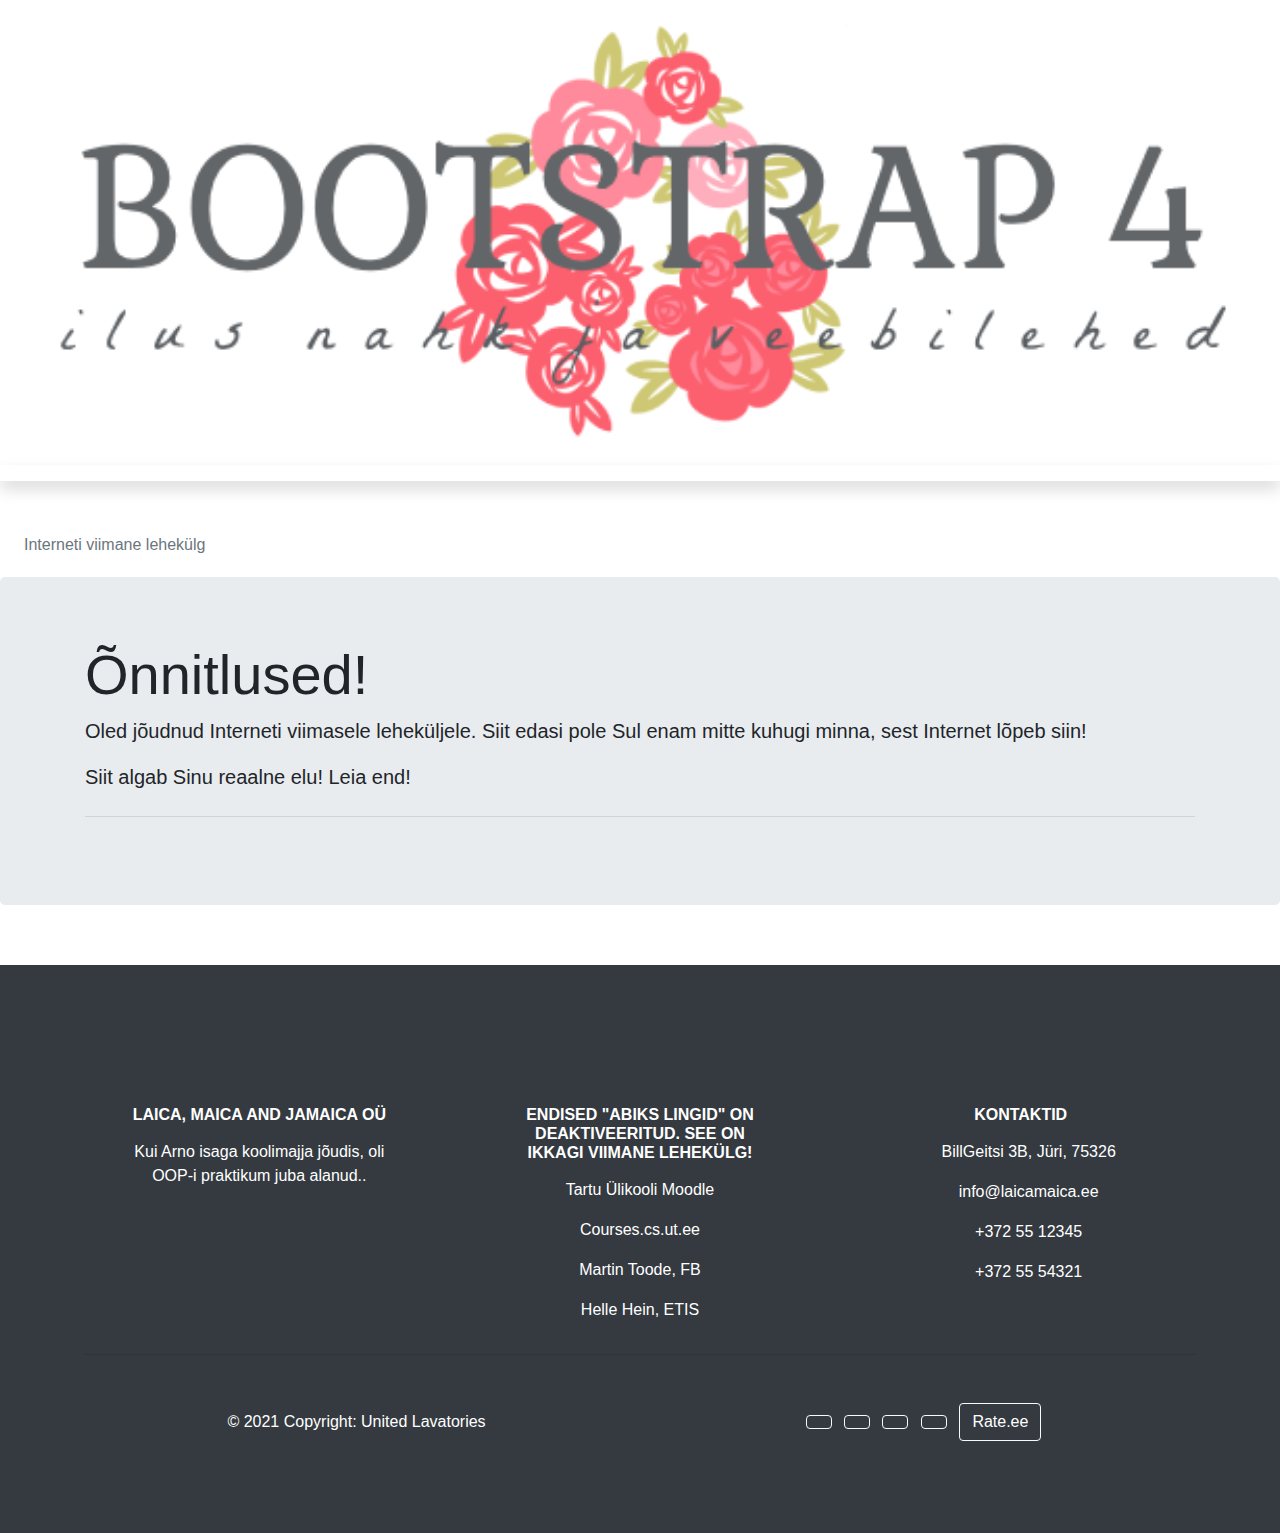
<file: Last_page.html>
<!doctype html>
<html lang="ee">
<head>
    <meta charset="utf-8">
    <meta http-equiv="X-UA-Compatible" content="IE=edge">
    <meta name="viewport" content="width=device-width, initial-scale=1, shrink-to-fit=no">
    <meta name="description" content="OOP projekt">
    <meta name="author" content="Raivo Kasepuu">
    <title>Avaleht</title>
    <!-- Bootstrap CSS -->
    <link rel="stylesheet" href="https://stackpath.bootstrapcdn.com/bootstrap/4.3.1/css/bootstrap.min.css"
          integrity="sha384-ggOyR0iXCbMQv3Xipma34MD+dH/1fQ784/j6cY/iJTQUOhcWr7x9JvoRxT2MZw1T" crossorigin="anonymous">
    <link rel="stylesheet" href="https://use.fontawesome.com/releases/v5.0.8/css/all.css"
          integrity="sha384-3AB7yXWz4OeoZcPbieVW64vVXEwADiYyAEhwilzWsLw+9FgqpyjjStpPnpBO8o8S" crossorigin="anonymous">
    <!-- minu CSS -->
    <link rel="stylesheet" href="custom.css">
    <link rel="stylesheet" href="mycss.css">
</head>
<body>
<!-- päis --->
<header class="py-2">
    <div class="container-fluid">
        <div class="row">
            <div class="col-lg-12 my-3 text-center"><a><img src="logo2.png" width="100%"></a></div>
        </div>
    </div>
</header>
<!-- navigatsioon -->
<nav class="navbar navbar-expand-lg navbar-light bg-white shadow">
    <button class="navbar-toggler" type="button" data-toggle="collapse" data-target="#navbarNavDropdown"
            aria-controls="navbarNavDropdown" aria-expanded="false" aria-label="Toggle navigation">
        <span class="navbar-toggler-icon"></span>
    </button>
    <div class="collapse navbar-collapse" id="navbarNavDropdown">
        <ul class="navbar-nav mr-auto">
            <!-- No_menu_start
            <li class="nav-item"><a class="nav-link" href="#">Avaleht</a></li>
            <li class="nav-item"><a class="nav-link" href="OOP_tooted.html">Tooted</a></li>
            <li class="nav-item"><a class="nav-link" href="OOP_code.html">Presentatsioon</a></li>
            <li class="nav-item"><a class="nav-link" href="OOP_meist.html">Meist</a></li>
            No_menu_end -->
        </ul>
    </div>
</nav>

<!-- breadcrumb -->
<section>
    <nav aria-label="breadcrumb">
        <ol class="breadcrumb bg-white my-2 ml-2">
            <li class="breadcrumb-item active" aria-current="page">Interneti viimane lehekülg</li>
        </ol>
    </nav>
</section>
<!-- jumbotron --->
<div class="jumbotron">
    <div class="container">
        <h1 class="display-4">Õnnitlused!</h1>
        <p class="lead">Oled jõudnud Interneti viimasele leheküljele. Siit edasi pole Sul enam mitte kuhugi minna,
            sest Internet lõpeb siin!</p>
        <p class="lead">Siit algab Sinu reaalne elu! Leia end!</p>
        <hr class="my-4">

        <p class="lead">

        </p>
    </div>
</div>

<!-- jalus --->
<footer class="text-center text-lg-start text-white" style="background-color: #343a40">
    <!-- Grid container -->
    <div class="container p-1 pb-0">
        <!-- Section: Links -->
        <section class="">
            <!--Grid row-->
            <div class="row">
                <!-- Grid column -->
                <div class="col-md-3 col-lg-3 col-xl-3 mx-auto mt-3">
                    <h6 class="text-uppercase mb-3 font-weight-bold">
                        Laica, Maica and Jamaica OÜ
                    </h6>
                    <p>
                        Kui Arno isaga koolimajja jõudis, oli OOP-i praktikum juba alanud..
                    </p>
                </div>
                <!-- Grid column -->

                <hr class="w-100 clearfix d-md-none"/>

                <!-- Grid column -->
                <div class="col-md-3 col-lg-3 col-xl-3 mx-auto mt-3">
                    <h6 class="text-uppercase mb-3 font-weight-bold">
                        ENDISED "Abiks lingid" on deaktiveeritud. See on ikkagi viimane lehekülg!
                    </h6>
                    <p>
                        <a >Tartu Ülikooli Moodle</a>
                    </p>
                    <p>
                        <a >Courses.cs.ut.ee</a>
                    </p>
                    <p>
                        <a >Martin Toode, FB</a>
                    </p>
                    <p>
                        <a >Helle Hein, ETIS</a>

                    </p>
                </div>

                <!-- Grid column -->
                <hr class="w-100 clearfix d-md-none"/>

                <!-- Grid column -->
                <div class="col-md-4 col-lg-3 col-xl-3 mx-auto mt-3">
                    <h6 class="text-uppercase mb-3 font-weight-bold">Kontaktid</h6>
                    <p><i class="fas fa-home mr-3"></i> BillGeitsi 3B, Jüri, 75326</p>
                    <p><i class="fas fa-envelope mr-3"></i> info@laicamaica.ee</p>
                    <p><i class="fas fa-phone mr-3"></i> +372 55 12345</p>
                    <p><i class="fas fa-print mr-3"></i> +372 55 54321</p>
                </div>
                <!-- Grid column -->
            </div>
            <!--Grid row-->
        </section>
        <!-- Section: Links -->

        <hr class="my-3">

        <!-- Section: Copyright -->
        <section class="p-1 pt-1">
            <div class="row d-flex align-items-center">
                <!-- Grid column -->
                <div class="col-md-6 col-lg-6 text-center text-md-start">
                    <!-- Copyright -->
                    <div class="p-1">
                        © 2021 Copyright:
                        <a class="text-white" >United Lavatories</a>
                    </div>
                    <!-- Copyright -->
                </div>
                <!-- Grid column -->

                <div class="col-md-6 col-lg-6 text-center text-md-end">
                    <!-- Facebook -->
                    <a
                            class="btn btn-outline-light btn-floating m-1"
                            class="text-white"
                            role="button"
                            >
                        <i class="fab fa-facebook-f"></i>
                    </a>
                    <!-- Twitter -->
                    <a
                            class="btn btn-outline-light btn-floating m-1"
                            class="text-white"
                            role="button"
                            >
                        <i class="fab fa-twitter"></i>
                    </a>
                    <!-- Google -->
                    <a
                            class="btn btn-outline-light btn-floating m-1"
                            class="text-white"
                            role="button"
                            >
                        <i class="fab fa-google"></i>
                    </a>
                    <!-- Instagram -->
                    <a
                            class="btn btn-outline-light btn-floating m-1"
                            class="text-white"
                            role="button"
                            >
                        <i class="fab fa-instagram"></i>
                    </a>
                    <!-- Rate.ee -->
                    <a
                            class="btn btn-outline-light btn-floating m-1"
                            class="text-white"
                            role="button"
                            >Rate.ee
                    </a>
                </div>
                <!-- Grid column -->
            </div>
        </section>
        <!-- Section: Copyright -->
    </div>
    <!-- Grid container -->
</footer>
<!-- Jalus -->
<!-- jQuery, Popper.js, Bootstrap JS -->
<script src="https://code.jquery.com/jquery-3.3.1.slim.min.js"
        integrity="sha384-q8i/X+965DzO0rT7abK41JStQIAqVgRVzpbzo5smXKp4YfRvH+8abtTE1Pi6jizo"
        crossorigin="anonymous"></script>
<script src="https://cdnjs.cloudflare.com/ajax/libs/popper.js/1.14.7/umd/popper.min.js"
        integrity="sha384-UO2eT0CpHqdSJQ6hJty5KVphtPhzWj9WO1clHTMGa3JDZwrnQq4sF86dIHNDz0W1"
        crossorigin="anonymous"></script>
<script src="https://stackpath.bootstrapcdn.com/bootstrap/4.3.1/js/bootstrap.min.js"
        integrity="sha384-JjSmVgyd0p3pXB1rRibZUAYoIIy6OrQ6VrjIEaFf/nJGzIxFDsf4x0xIM+B07jRM"
        crossorigin="anonymous"></script>
<script src="https://cdn.linearicons.com/free/1.0.0/svgembedder.min.js"></script>
<script>
    function myFunction() {
        alert('Sai ju öeldud, et mõttetu nupp? Oli vaja torkida? OK, nüüd siis tead, et ka javascript pole meile võõras! Ka seda õpid kursusel "Veebilehtede loomine edasijõudnutele", LTAT.03.015! Kui registreerud, tervita meie poolt Valeriat!');
    }
</script>


</body>
</html>
</file>
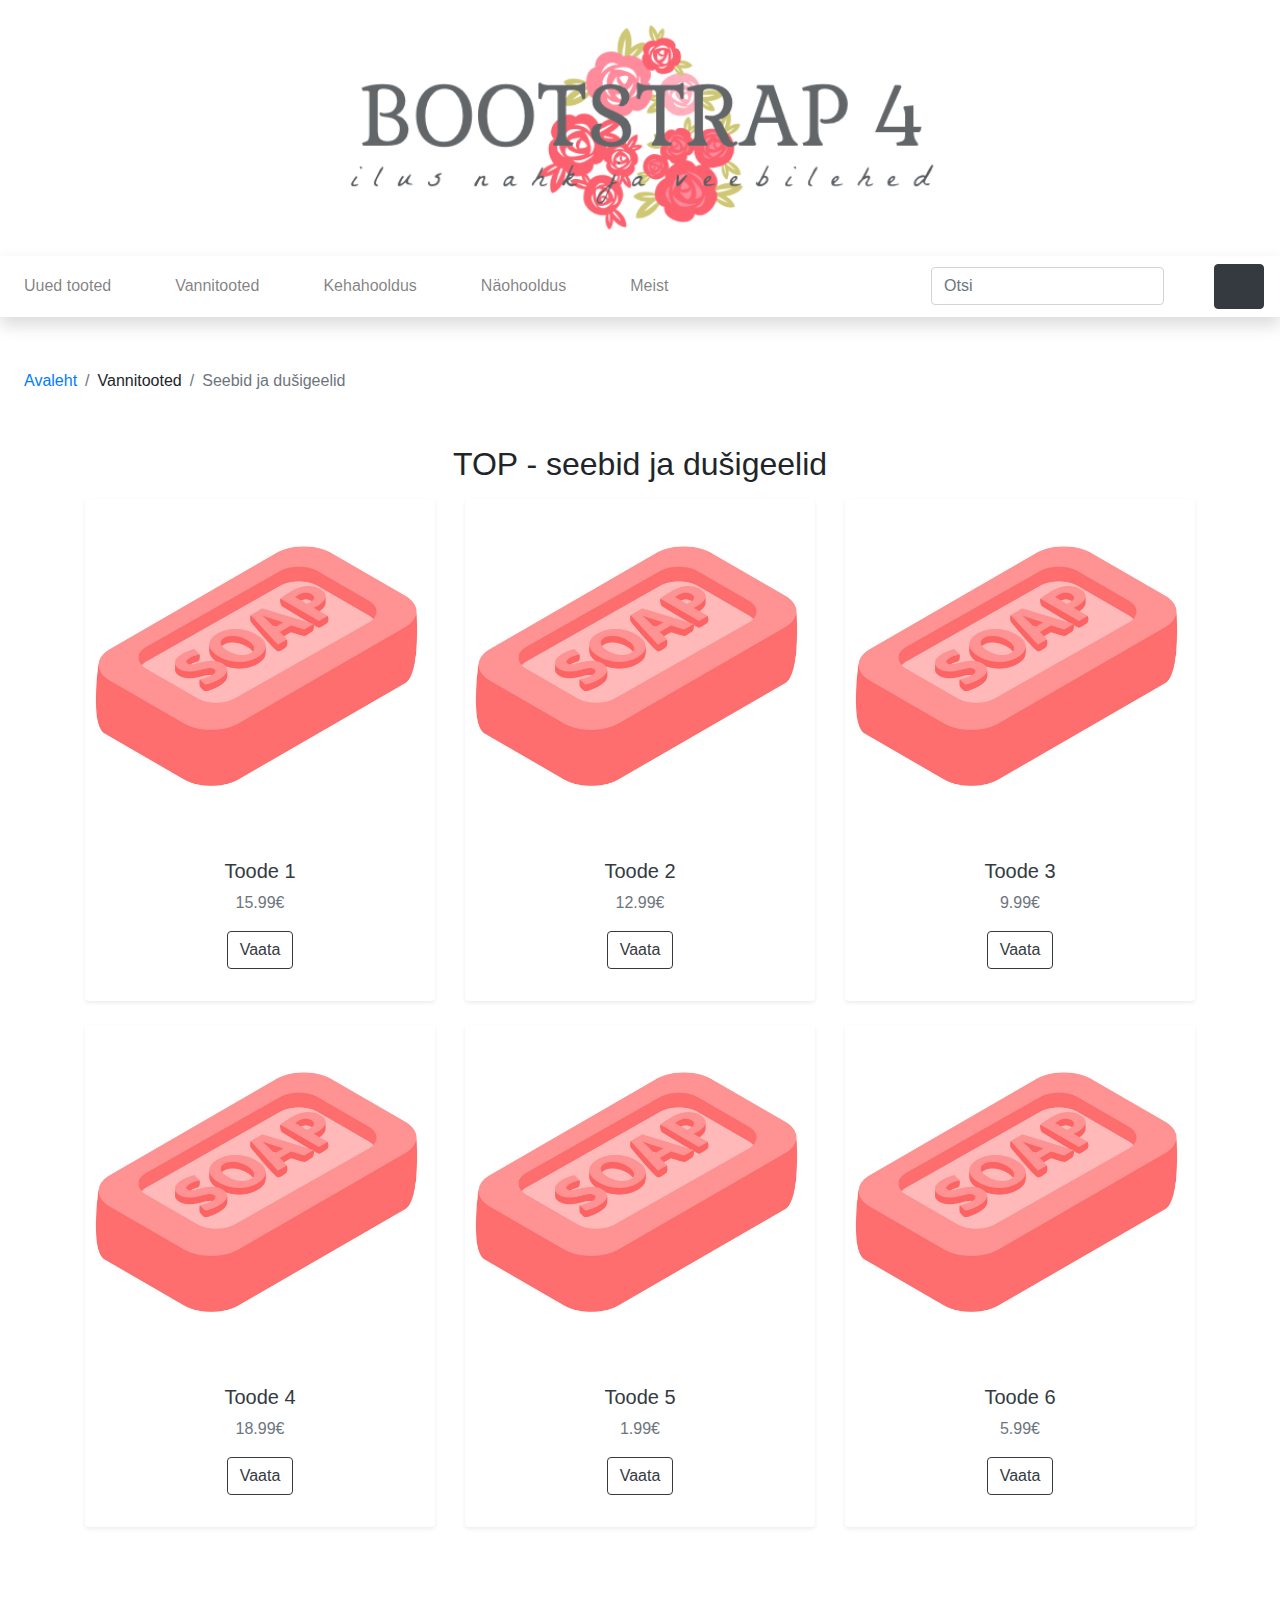
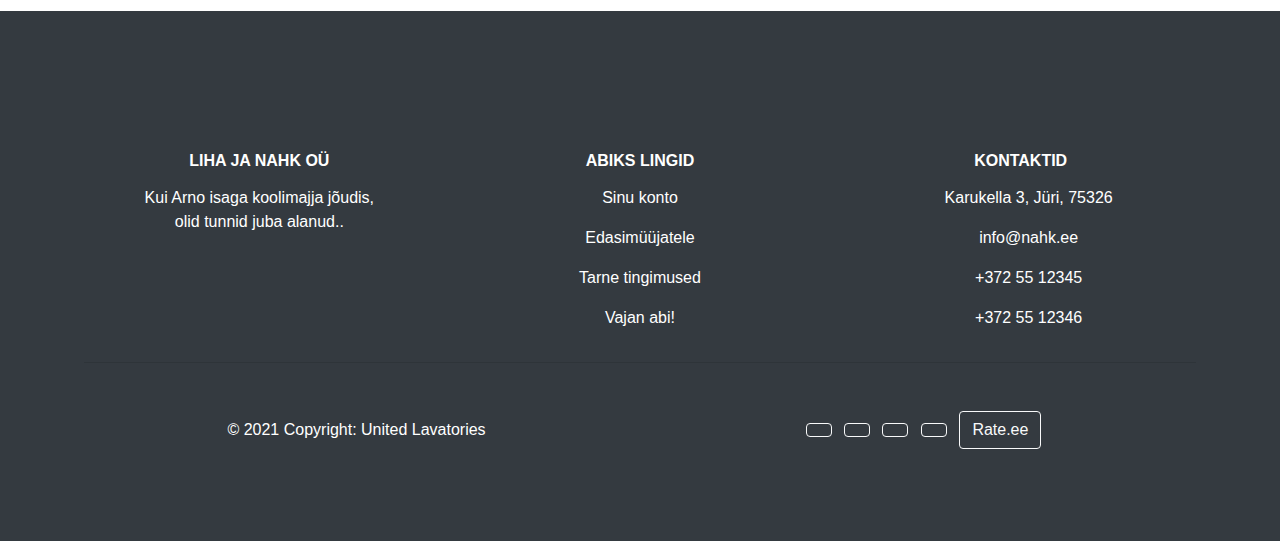
<file: list.html>
<!doctype html>
<html lang="ee">
<head>
    <meta charset="utf-8">
    <meta http-equiv="X-UA-Compatible" content="IE=edge">
    <meta name="viewport" content="width=device-width, initial-scale=1, shrink-to-fit=no">
    <meta name="description" content="">
    <meta name="author" content="">
    <title>Avaleht</title>
    <!-- Bootstrap CSS -->
    <link rel="stylesheet" href="https://stackpath.bootstrapcdn.com/bootstrap/4.3.1/css/bootstrap.min.css" integrity="sha384-ggOyR0iXCbMQv3Xipma34MD+dH/1fQ784/j6cY/iJTQUOhcWr7x9JvoRxT2MZw1T" crossorigin="anonymous">
    <link rel="stylesheet" href="https://use.fontawesome.com/releases/v5.0.8/css/all.css"
          integrity="sha384-3AB7yXWz4OeoZcPbieVW64vVXEwADiYyAEhwilzWsLw+9FgqpyjjStpPnpBO8o8S" crossorigin="anonymous">
    <!-- minu CSS -->
    <link rel="stylesheet" href="custom.css">
    <link rel="stylesheet" href="mycss.css">
</head>
<body>
<!-- päis --->
<header class="py-2">
    <div class="container-fluid">
        <div class="row">
            <div class="col-lg-12 my-3 text-center"><a href="index.html"><img src="logo2.png" width="50%"></a></div>
        </div>
    </div>
</header>
<!-- navigatsioon -->
<nav class="navbar navbar-expand-lg navbar-light bg-white shadow">
    <button class="navbar-toggler" type="button" data-toggle="collapse" data-target="#navbarNavDropdown" aria-controls="navbarNavDropdown" aria-expanded="false" aria-label="Toggle navigation">
        <span class="navbar-toggler-icon"></span>
    </button>
    <div class="collapse navbar-collapse" id="navbarNavDropdown">
        <ul class="navbar-nav mr-auto">
            <li class="nav-item"><a class="nav-link" href="#">Uued tooted</a></li>
            <li class="nav-item dropdown">
                <a class="nav-link" href="#" id="navbarDropdownMenuLink" data-toggle="dropdown" aria-haspopup="true" aria-expanded="false">Vannitooted</a>
                <div class="dropdown-menu" aria-labelledby="navbarDropdownMenuLink">
                    <a class="dropdown-item" href="#">Vannisoolad</a>
                    <a class="dropdown-item" href="#">Vannipiimad</a>
                    <a class="dropdown-item" href="#">Vannipommid</a>
                    <a class="dropdown-item active" href="list.html">Seebid ja du&scaron;igeelid</a>
                </div>
            </li>
            <li class="nav-item dropdown">
                <a class="nav-link" href="#" id="navbarDropdownMenuLink" data-toggle="dropdown" aria-haspopup="true" aria-expanded="false">Kehahooldus</a>
                <div class="dropdown-menu" aria-labelledby="navbarDropdownMenuLink">
                    <a class="dropdown-item" href="#">Kehakreemid</a>
                    <a class="dropdown-item" href="#">Keha&otilde;lid</a>
                    <a class="dropdown-item" href="#">Kehakoorijad</a>
                    <a class="dropdown-item" href="#">Deodorandid</a>
                    <a class="dropdown-item" href="#">K&auml;te ja jalgade hooldus</a>
                </div>
            </li>
            <li class="nav-item dropdown">
                <a class="nav-link" href="#" id="navbarDropdownMenuLink" data-toggle="dropdown" aria-haspopup="true" aria-expanded="false">N&auml;ohooldus</a>
                <div class="dropdown-menu" aria-labelledby="navbarDropdownMenuLink">
                    <a class="dropdown-item" href="#">Puhastus ja toniseerimine</a>
                    <a class="dropdown-item" href="#">Niisutus ja toitmine</a>
                    <a class="dropdown-item" href="#">Koorijad ja maskid</a>
                </div>
            </li>
            <li class="nav-item"><a class="nav-link" href="meist.html">Meist</a></li>
        </ul>
        <!-- search -->
        <form class="form-inline my-2 my-lg-0">
            <input class="form-control mr-sm-2" type="search" placeholder="Otsi" aria-label="Search">
            <button class="btn btn-outline-white my-2 my-sm-0" type="submit"><svg class="lnr lnr-magnifier"><use xlink:href="#lnr-magnifier"></use></svg></button>
        </form>
    </div>
    <!-- cart -->
    <!--
    <svg class="lnr mt-auto mr-3 my-3 lnr-cart"><use xlink:href="#lnr-cart"></use></svg>
    -->
    <button class="btn btn-dark my-2 my-sm-0" type="submit"><svg class="lnr lnr-cart"><use xlink:href="#lnr-cart"></use></svg></button>
</nav>
<!-- breadcrumb -->
<section>
    <nav aria-label="breadcrumb">
        <ol class="breadcrumb bg-white my-2 ml-2">
            <li class="breadcrumb-item"><a href="index.html">Avaleht</a></li>
            <li class="breadcrumb-item">Vannitooted</li>
            <li class="breadcrumb-item active" aria-current="page">Seebid ja du&scaron;igeelid</li>
        </ol>
    </nav>
</section>
<!-- jumbotron --->
<!-- TODO! --->
<!-- tooted --->
<section>
    <div class="container">
        <h2 class="h mb-3">TOP - seebid ja du&scaron;igeelid</h2>
        <div class="row">
            <div class="col-md-4 mb-4">
                <div class="card shadow-sm border-0 h-100 text-center"><a href="#"><img src="soap.png" alt="" class="card-img-top"></a>
                    <div class="card-body">
                        <h5> <a href="#" class="text-dark">Toode 1</a></h5>
                        <p class="text-muted card-text"> 15.99&#8364;</p>
                        <a role="button" href="toode.html" class="btn btn-outline-dark">Vaata</a>
                    </div>
                </div>
            </div>
            <div class="col-md-4 mb-4">
                <div class="card shadow-sm border-0 h-100 text-center"><a href="#"><img src="soap.png" alt="" class="card-img-top"></a>
                    <div class="card-body">
                        <h5> <a href="#" class="text-dark">Toode 2</a></h5>
                        <p class="text-muted card-text"> 12.99&#8364;</p>
                        <a role="button" href="#" class="btn btn-outline-dark">Vaata</a>
                    </div>
                </div>
            </div>
            <div class="col-md-4 mb-4">
                <div class="card shadow-sm border-0 h-100 text-center"><a href="#"><img src="soap.png" alt="" class="card-img-top"></a>
                    <div class="card-body">
                        <h5> <a href="#" class="text-dark">Toode 3</a></h5>
                        <p class="text-muted card-text"> 9.99&#8364;</p>
                        <a role="button" href="#" class="btn btn-outline-dark">Vaata</a>
                    </div>
                </div>
            </div>
            <div class="col-md-4 mb-4">
                <div class="card shadow-sm border-0 h-100 text-center"><a href="#"><img src="soap.png" alt="" class="card-img-top"></a>
                    <div class="card-body">
                        <h5> <a href="#" class="text-dark">Toode 4</a></h5>
                        <p class="text-muted card-text"> 18.99&#8364;</p>
                        <a role="button" href="#" class="btn btn-outline-dark">Vaata</a>
                    </div>
                </div>
            </div>
            <div class="col-md-4 mb-4">
                <div class="card shadow-sm border-0 h-100 text-center"><a href="#"><img src="soap.png" alt="" class="card-img-top"></a>
                    <div class="card-body">
                        <h5> <a href="#" class="text-dark">Toode 5</a></h5>
                        <p class="text-muted card-text"> 1.99&#8364;</p>
                        <a role="button" href="#" class="btn btn-outline-dark">Vaata</a>
                    </div>
                </div>
            </div>
            <div class="col-md-4 mb-4">
                <div class="card shadow-sm border-0 h-100 text-center"><a href="#"><img src="soap.png" alt="" class="card-img-top"></a>
                    <div class="card-body">
                        <h5> <a href="#" class="text-dark">Toode 6</a></h5>
                        <p class="text-muted card-text"> 5.99&#8364;</p>
                        <a role="button" href="#" class="btn btn-outline-dark">Vaata</a>
                    </div>
                </div>
            </div>
        </div>
    </div>
</section>
<!-- jalus --->
<footer class="text-center text-lg-start text-white" style="background-color: #343a40">
    <!-- Grid container -->
    <div class="container p-1 pb-0">
        <!-- Section: Links -->
        <section class="">
            <!--Grid row-->
            <div class="row">
                <!-- Grid column -->
                <div class="col-md-3 col-lg-3 col-xl-3 mx-auto mt-3">
                    <h6 class="text-uppercase mb-3 font-weight-bold">
                        Liha ja nahk OÜ
                    </h6>
                    <p>
                        Kui Arno isaga koolimajja jõudis, olid tunnid juba alanud..
                    </p>
                </div>
                <!-- Grid column -->

                <hr class="w-100 clearfix d-md-none"/>

                <!-- Grid column -->
                <div class="col-md-3 col-lg-3 col-xl-3 mx-auto mt-3">
                    <h6 class="text-uppercase mb-3 font-weight-bold">
                        Abiks lingid
                    </h6>
                    <p>
                        <a class="text-white">Sinu konto</a>
                    </p>
                    <p>
                        <a class="text-white">Edasimüüjatele</a>
                    </p>
                    <p>
                        <a class="text-white">Tarne tingimused</a>
                    </p>
                    <p>
                        <a class="text-white">Vajan abi!</a>
                    </p>
                </div>

                <!-- Grid column -->
                <hr class="w-100 clearfix d-md-none"/>

                <!-- Grid column -->
                <div class="col-md-4 col-lg-3 col-xl-3 mx-auto mt-3">
                    <h6 class="text-uppercase mb-3 font-weight-bold">Kontaktid</h6>
                    <p><i class="fas fa-home mr-3"></i> Karukella 3, Jüri, 75326</p>
                    <p><i class="fas fa-envelope mr-3"></i> info@nahk.ee</p>
                    <p><i class="fas fa-phone mr-3"></i> +372 55 12345</p>
                    <p><i class="fas fa-print mr-3"></i> +372 55 12346</p>
                </div>
                <!-- Grid column -->
            </div>
            <!--Grid row-->
        </section>
        <!-- Section: Links -->

        <hr class="my-3">

        <!-- Section: Copyright -->
        <section class="p-1 pt-1">
            <div class="row d-flex align-items-center">
                <!-- Grid column -->
                <div class="col-md-6 col-lg-6 text-center text-md-start">
                    <!-- Copyright -->
                    <div class="p-1">
                        © 2021 Copyright:
                        <a class="text-white" href="https://united-lavatories.com/">United Lavatories</a>
                    </div>
                    <!-- Copyright -->
                </div>
                <!-- Grid column -->

                <div class="col-md-6 col-lg-6 text-center text-md-end">
                    <!-- Facebook -->
                    <a
                            class="btn btn-outline-light btn-floating m-1"
                            class="text-white"
                            role="button"
                            href="https://www.facebook.com">
                        <i class="fab fa-facebook-f"></i>
                    </a>


                    <!-- Twitter -->
                    <a
                            class="btn btn-outline-light btn-floating m-1"
                            class="text-white"
                            role="button"
                            href="https://www.twitter.com">
                        <i class="fab fa-twitter"></i>
                    </a>

                    <!-- Google -->
                    <a
                            class="btn btn-outline-light btn-floating m-1"
                            class="text-white"
                            role="button"
                            href="https://www.google.com">
                        <i class="fab fa-google"></i>
                    </a>

                    <!-- Instagram -->
                    <a
                            class="btn btn-outline-light btn-floating m-1"
                            class="text-white"
                            role="button"
                            href="https://www.instagram.com">
                        <i class="fab fa-instagram"></i>
                    </a>
                    <!-- Rate.ee -->
                    <a
                            class="btn btn-outline-light btn-floating m-1"
                            class="text-white"
                            role="button"
                            href="https://www.rate.ee">Rate.ee
                    </a>
                </div>
                <!-- Grid column -->
            </div>
        </section>
        <!-- Section: Copyright -->
    </div>
    <!-- Grid container -->
</footer>
<!-- Jalus -->
<!-- jQuery, Popper.js, Bootstrap JS -->
<script src="https://code.jquery.com/jquery-3.3.1.slim.min.js" integrity="sha384-q8i/X+965DzO0rT7abK41JStQIAqVgRVzpbzo5smXKp4YfRvH+8abtTE1Pi6jizo" crossorigin="anonymous"></script>
<script src="https://cdnjs.cloudflare.com/ajax/libs/popper.js/1.14.7/umd/popper.min.js" integrity="sha384-UO2eT0CpHqdSJQ6hJty5KVphtPhzWj9WO1clHTMGa3JDZwrnQq4sF86dIHNDz0W1" crossorigin="anonymous"></script>
<script src="https://stackpath.bootstrapcdn.com/bootstrap/4.3.1/js/bootstrap.min.js" integrity="sha384-JjSmVgyd0p3pXB1rRibZUAYoIIy6OrQ6VrjIEaFf/nJGzIxFDsf4x0xIM+B07jRM" crossorigin="anonymous"></script>
<script src="https://cdn.linearicons.com/free/1.0.0/svgembedder.min.js"></script>
</body>
</html>
</file>
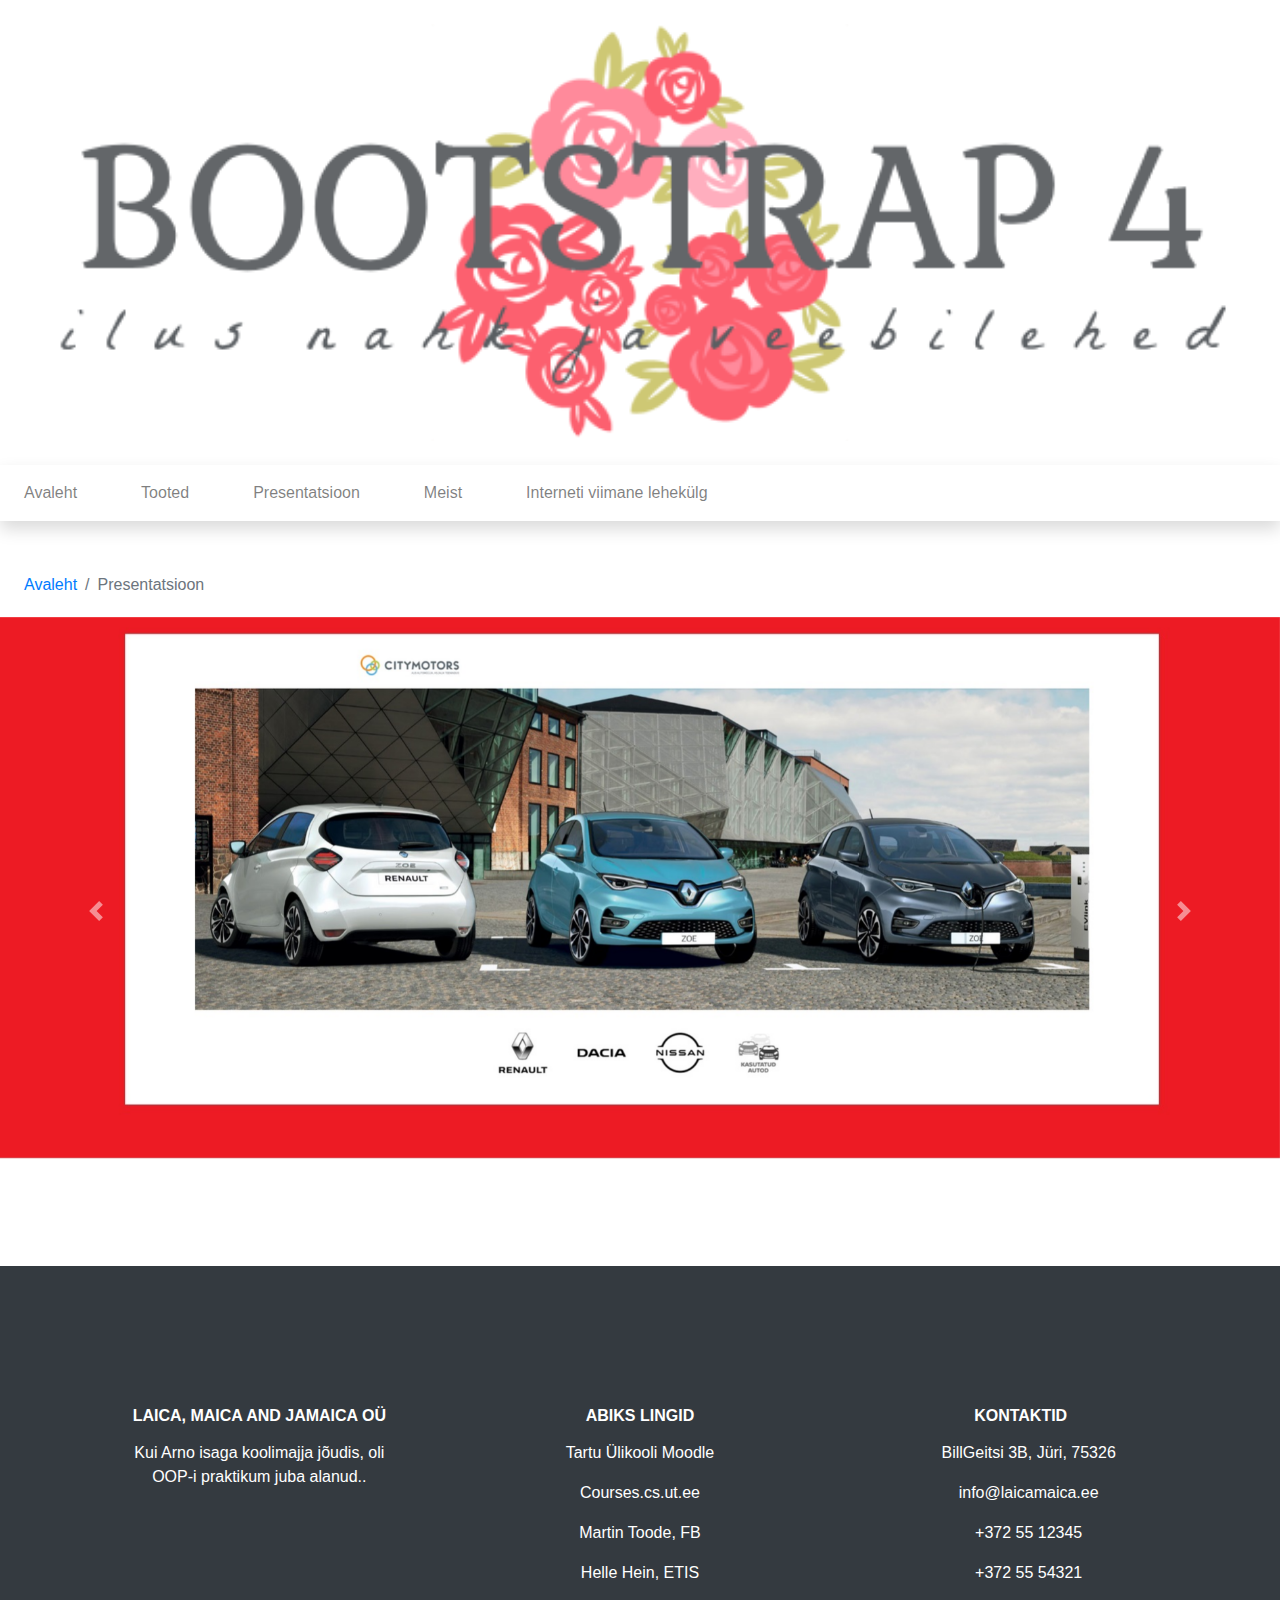
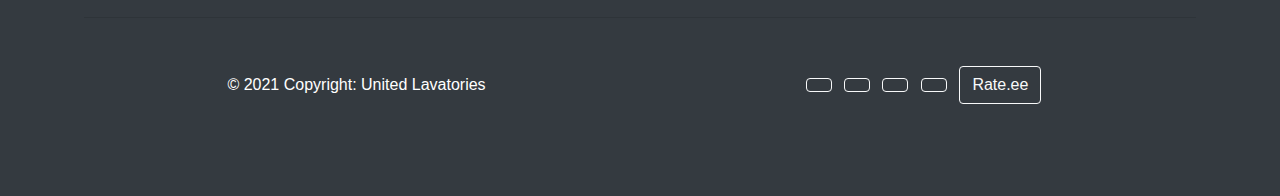
<file: OOP_code.html>
<!DOCTYPE html>
<html lang="ee">
<head>
    <meta charset="utf-8">
    <meta http-equiv="X-UA-Compatible" content="IE=edge">
    <meta name="viewport" content="width=device-width, initial-scale=1, shrink-to-fit=no">
    <meta name="description" content="Meist">
    <meta name="author" content="Raivo Kasepuu">
    <title>Meist</title>
    <!-- Bootstrap CSS -->
    <link rel="stylesheet" href="https://stackpath.bootstrapcdn.com/bootstrap/4.3.1/css/bootstrap.min.css"
          integrity="sha384-ggOyR0iXCbMQv3Xipma34MD+dH/1fQ784/j6cY/iJTQUOhcWr7x9JvoRxT2MZw1T" crossorigin="anonymous">
    <link rel="stylesheet" href="https://use.fontawesome.com/releases/v5.0.8/css/all.css"
          integrity="sha384-3AB7yXWz4OeoZcPbieVW64vVXEwADiYyAEhwilzWsLw+9FgqpyjjStpPnpBO8o8S" crossorigin="anonymous">
    <!-- minu CSS -->
    <link rel="stylesheet" href="custom.css">
    <link rel="stylesheet" href="mycss.css">
</head>
<body>

<!-- Bootstrap logo -->
<header class="py-2">
    <div class="container-fluid">
        <div class="row">
            <div class=" col my-3 text-center ">
                <a href="index.html"><img src="logo2.png" width="100%"></a>
            </div>
        </div>
    </div>
</header>


<!-- NavBar -->

<nav class="navbar navbar-expand-lg navbar-light bg-white shadow">
    <!-- Alternatiivne kujundus sinisega     <nav class="navbar navbar-expand-lg navbar-dark bg-primary"-->

    <button class="navbar-toggler" type="button" data-toggle="collapse" data-target="#navbarNavDropdown"
            aria-controls="navbarNavDropdown" aria-expanded="false" aria-label="Toggle navigation">
        <span class="navbar-toggler-icon"></span>
    </button>

    <div class="collapse navbar-collapse" id="navbarNavDropdown">
        <ul class="navbar-nav mr-auto">

            <li class="nav-item"><a class="nav-link" href="index.html#">Avaleht</a></li>
            <li class="nav-item"><a class="nav-link" href="OOP_tooted.html">Tooted</a></li>
            <li class="nav-item"><a class="nav-link" href="#">Presentatsioon</a></li>
            <li class="nav-item"><a class="nav-link" href="OOP_meist.html">Meist</a></li>
            <li class="nav-item"><a class="nav-link" href="Last_page.html">Interneti viimane lehekülg</a></li>
        </ul>
    </div>

</nav>
<section>
    <nav aria-label="breadcrumb">
        <ol class="breadcrumb bg-white my-2 ml-2">
            <li class="breadcrumb-item"><a href="index.html">Avaleht</a></li>
            <li class="breadcrumb-item active">Presentatsioon</li>

        </ol>
    </nav>
</section>


<!-- Karuselli algus -->

<div id="carouselExampleIndicators" class="carousel slide" data-ride="carousel">
    <ol class="carousel-indicators">
        <li data-target="#carouselExampleIndicators" data-slide-to="0" class="active"></li>
        <li data-target="#carouselExampleIndicators" data-slide-to="1"></li>
        <li data-target="#carouselExampleIndicators" data-slide-to="2"></li>
        <li data-target="#carouselExampleIndicators" data-slide-to="3"></li>
        <li data-target="#carouselExampleIndicators" data-slide-to="4"></li>
    </ol>
    <div class="carousel-inner">
        <div class="carousel-item active">
            <img class="d-block w-100" src="11s.jpg" alt="Esimene slaid">
        </div>
        <div class="carousel-item">
            <img class="d-block w-100" src="13s.jpg" alt="Teine slaid">
        </div>
        <div class="carousel-item">
            <img class="d-block w-100" src="14s.jpg" alt="Kolmas slaid">
        </div>
        <div class="carousel-item">
            <img class="d-block w-100" src="15s.jpg" alt="Neljas slaid">
        </div>
        <div class="carousel-item">
            <img class="d-block w-100" src="16s.jpg" alt="Viies slaid">
        </div>
    </div>
    <a class="carousel-control-prev" href="#carouselExampleIndicators" role="button" data-slide="prev">
        <span class="carousel-control-prev-icon" aria-hidden="true"></span>
        <span class="sr-only">Previous</span>
    </a>
    <a class="carousel-control-next" href="#carouselExampleIndicators" role="button" data-slide="next">
        <span class="carousel-control-next-icon" aria-hidden="true"></span>
        <span class="sr-only">Next</span>
    </a>
</div>




<!-- Karuselli lõpp -->

<!-- jalus --->
<footer class="text-center text-lg-start text-white" style="background-color: #343a40">
    <!-- Grid container -->
    <div class="container p-1 pb-0">
        <!-- Section: Links -->
        <section class="">
            <!--Grid row-->
            <div class="row">
                <!-- Grid column -->
                <div class="col-md-3 col-lg-3 col-xl-3 mx-auto mt-3">
                    <h6 class="text-uppercase mb-3 font-weight-bold">
                        Laica, Maica and Jamaica OÜ
                    </h6>
                    <p>
                        Kui Arno isaga koolimajja jõudis, oli OOP-i praktikum juba alanud..
                    </p>
                </div>
                <!-- Grid column -->

                <hr class="w-100 clearfix d-md-none"/>

                <!-- Grid column -->
                <div class="col-md-3 col-lg-3 col-xl-3 mx-auto mt-3">
                    <h6 class="text-uppercase mb-3 font-weight-bold">
                        Abiks lingid
                    </h6>
                    <p>
                        <a href=https://moodle.ut.ee/ class="text-white">Tartu Ülikooli Moodle</a>
                    </p>
                    <p>
                        <a href=https://courses.cs.ut.ee/ class="text-white">Courses.cs.ut.ee</a>
                    </p>
                    <p>
                        <a href=https://www.facebook.com/martin.toode class="text-white">Martin Toode, FB</a>
                    </p>
                    <p>
                        <a href=https://www.etis.ee/CV/Helle_Hein/est class="text-white">Helle Hein, ETIS</a>

                    </p>
                </div>

                <!-- Grid column -->
                <hr class="w-100 clearfix d-md-none"/>

                <!-- Grid column -->
                <div class="col-md-4 col-lg-3 col-xl-3 mx-auto mt-3">
                    <h6 class="text-uppercase mb-3 font-weight-bold">Kontaktid</h6>
                    <p><i class="fas fa-home mr-3"></i> BillGeitsi 3B, Jüri, 75326</p>
                    <p><i class="fas fa-envelope mr-3"></i> info@laicamaica.ee</p>
                    <p><i class="fas fa-phone mr-3"></i> +372 55 12345</p>
                    <p><i class="fas fa-print mr-3"></i> +372 55 54321</p>
                </div>
                <!-- Grid column -->
            </div>
            <!--Grid row-->
        </section>
        <!-- Section: Links -->

        <hr class="my-3">

        <!-- Section: Copyright -->
        <section class="p-1 pt-1">
            <div class="row d-flex align-items-center">
                <!-- Grid column -->
                <div class="col-md-6 col-lg-6 text-center text-md-start">
                    <!-- Copyright -->
                    <div class="p-1">
                        © 2021 Copyright:
                        <a class="text-white" href="https://united-lavatories.com/">United Lavatories</a>
                    </div>
                    <!-- Copyright -->
                </div>
                <!-- Grid column -->

                <div class="col-md-6 col-lg-6 text-center text-md-end">
                    <!-- Facebook -->
                    <a
                            class="btn btn-outline-light btn-floating m-1"
                            class="text-white"
                            role="button"
                            href="https://www.facebook.com">
                        <i class="fab fa-facebook-f"></i>
                    </a>


                    <!-- Twitter -->
                    <a
                            class="btn btn-outline-light btn-floating m-1"
                            class="text-white"
                            role="button"
                            href="https://www.twitter.com">
                        <i class="fab fa-twitter"></i>
                    </a>

                    <!-- Google -->
                    <a
                            class="btn btn-outline-light btn-floating m-1"
                            class="text-white"
                            role="button"
                            href="https://www.google.com">
                        <i class="fab fa-google"></i>
                    </a>

                    <!-- Instagram -->
                    <a
                            class="btn btn-outline-light btn-floating m-1"
                            class="text-white"
                            role="button"
                            href="https://www.instagram.com">
                        <i class="fab fa-instagram"></i>
                    </a>
                    <!-- Rate.ee -->
                    <a
                            class="btn btn-outline-light btn-floating m-1"
                            class="text-white"
                            role="button"
                            href="https://www.rate.ee">Rate.ee
                    </a>
                </div>
                <!-- Grid column -->
            </div>
        </section>
        <!-- Section: Copyright -->
    </div>
    <!-- Grid container -->
</footer>
<!-- Jalus -->
<!-- jQuery -->
<script src="https://code.jquery.com/jquery-3.3.1.slim.min.js"
        integrity="sha384-q8i/X+965DzO0rT7abK41JStQIAqVgRVzpbzo5smXKp4YfRvH+8abtTE1Pi6jizo"
        crossorigin="anonymous"></script>
<!-- Popper.js -->
<script src="https://cdnjs.cloudflare.com/ajax/libs/popper.js/1.14.7/umd/popper.min.js"
        integrity="sha384-UO2eT0CpHqdSJQ6hJty5KVphtPhzWj9WO1clHTMGa3JDZwrnQq4sF86dIHNDz0W1"
        crossorigin="anonymous"></script>
<!-- Boostrap JS -->
<script src="https://stackpath.bootstrapcdn.com/bootstrap/4.3.1/js/bootstrap.min.js"
        integrity="sha384-JjSmVgyd0p3pXB1rRibZUAYoIIy6OrQ6VrjIEaFf/nJGzIxFDsf4x0xIM+B07jRM"
        crossorigin="anonymous"></script>
<!-- ikoonid -->
<script src="https://cdn.linearicons.com/free/1.0.0/svgembedder.min.js"></script>
</body>
</html>
</file>
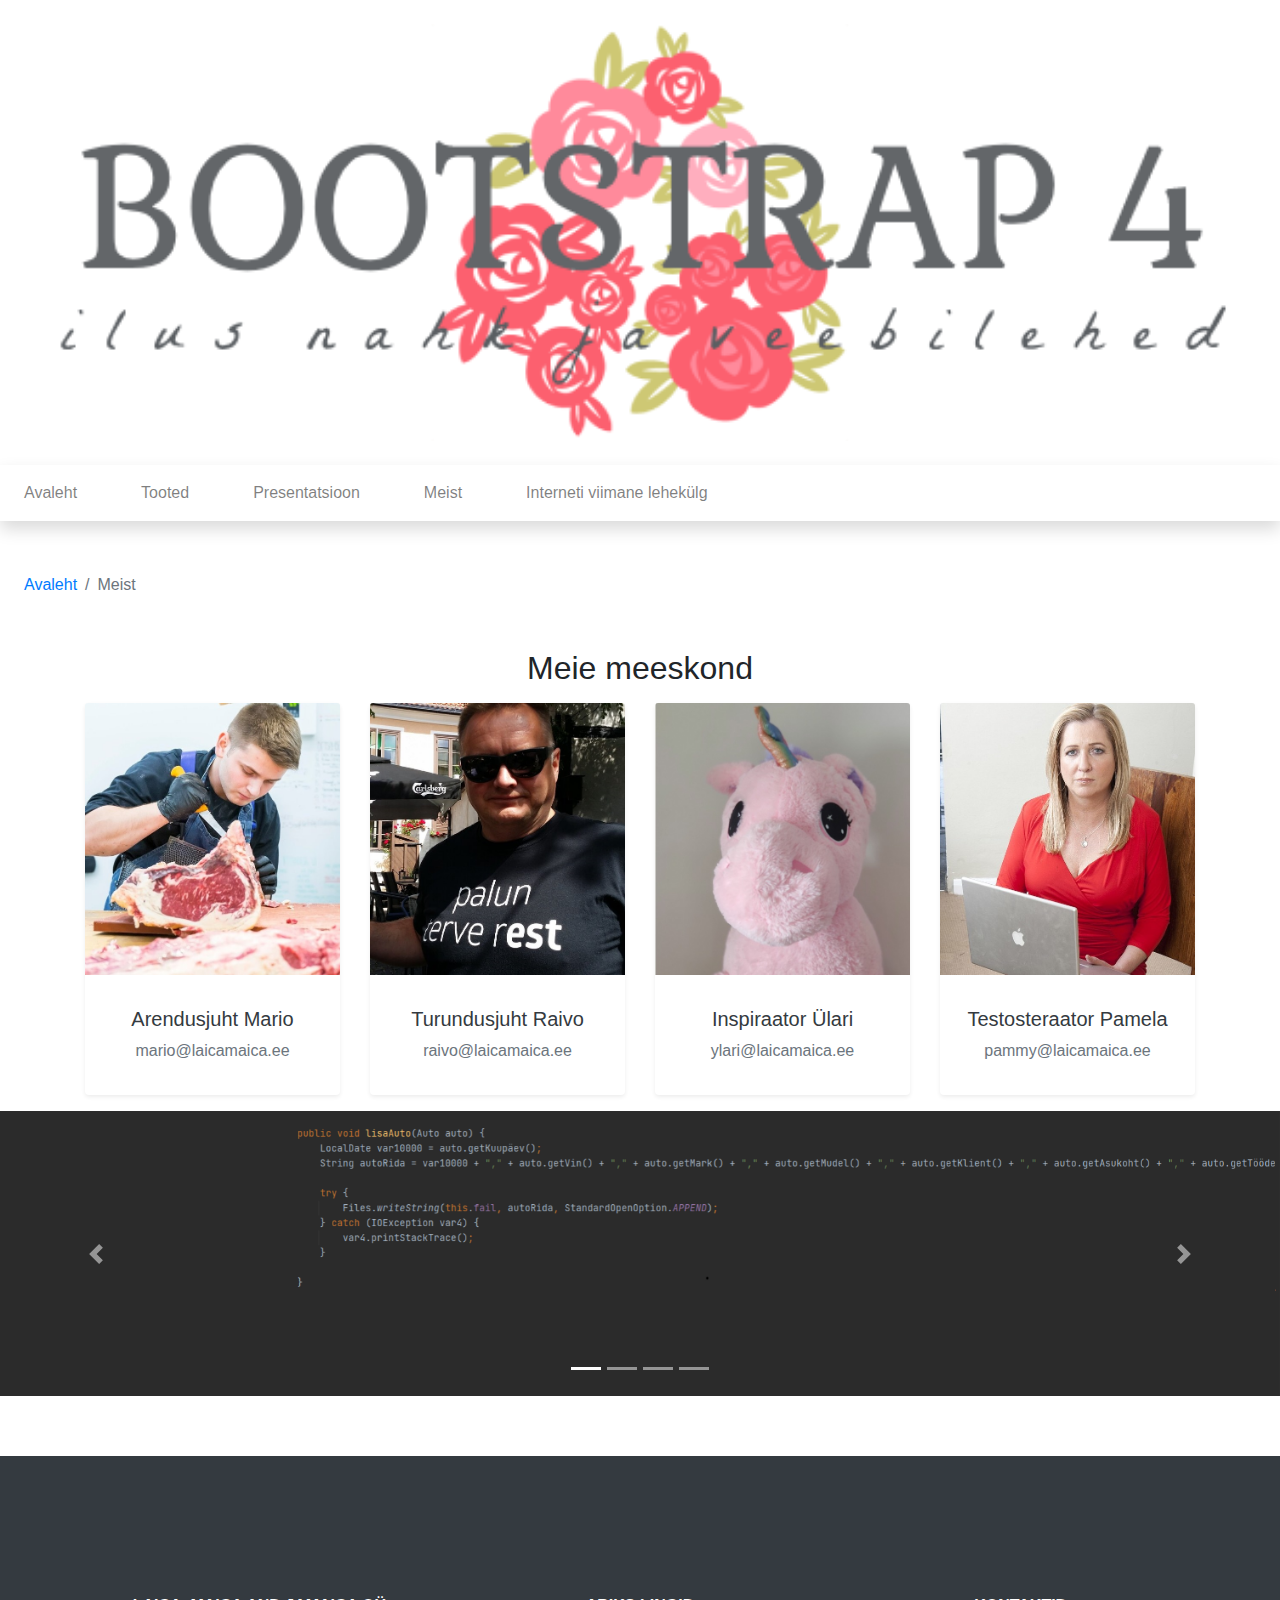
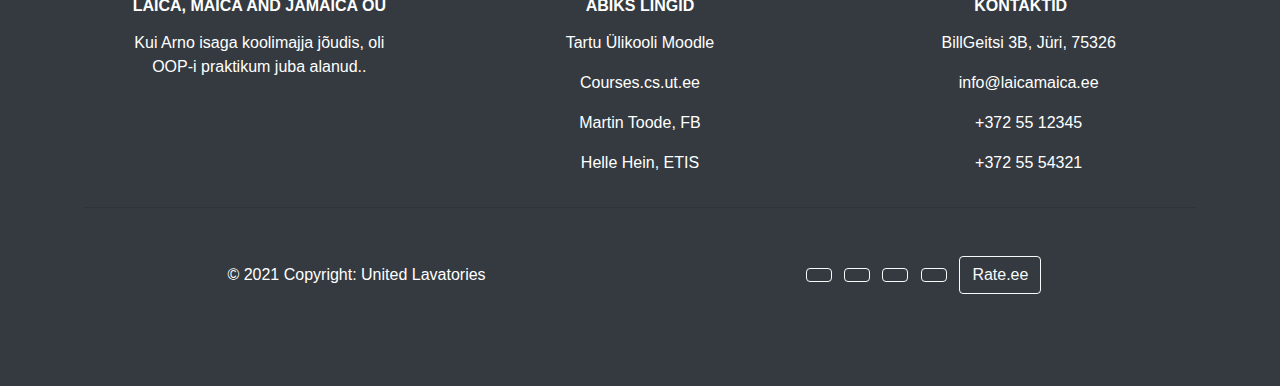
<file: OOP_meist.html>
<!DOCTYPE html>
<html lang="ee">
<head>
    <meta charset="utf-8">
    <meta http-equiv="X-UA-Compatible" content="IE=edge">
    <meta name="viewport" content="width=device-width, initial-scale=1, shrink-to-fit=no">
    <meta name="description" content="Meist">
    <meta name="author" content="Raivo Kasepuu">
    <title>Meist</title>
    <!-- Bootstrap CSS -->
    <link rel="stylesheet" href="https://stackpath.bootstrapcdn.com/bootstrap/4.3.1/css/bootstrap.min.css" integrity="sha384-ggOyR0iXCbMQv3Xipma34MD+dH/1fQ784/j6cY/iJTQUOhcWr7x9JvoRxT2MZw1T" crossorigin="anonymous">
    <link rel="stylesheet" href="https://use.fontawesome.com/releases/v5.0.8/css/all.css"
          integrity="sha384-3AB7yXWz4OeoZcPbieVW64vVXEwADiYyAEhwilzWsLw+9FgqpyjjStpPnpBO8o8S" crossorigin="anonymous">
    <!-- minu CSS -->
    <link rel="stylesheet" href="custom.css">
    <link rel="stylesheet" href="mycss.css">
</head>
<body>

<!-- Bootstrap logo -->
<header class="py-2">
    <div class="container-fluid">
        <div class="row">
            <div class=" col my-3 text-center ">
                <a href="index.html"><img src="logo2.png" width="100%"></a>
            </div>
        </div>
    </div>
</header>


<!-- NavBar -->

<nav class="navbar navbar-expand-lg navbar-light bg-white shadow">
    <!-- Alternatiivne kujundus sinisega     <nav class="navbar navbar-expand-lg navbar-dark bg-primary"-->

    <button class="navbar-toggler" type="button" data-toggle="collapse" data-target="#navbarNavDropdown" aria-controls="navbarNavDropdown" aria-expanded="false" aria-label="Toggle navigation">
        <span class="navbar-toggler-icon"></span>
    </button>

    <div class="collapse navbar-collapse" id="navbarNavDropdown">
        <ul class="navbar-nav mr-auto">

            <li class="nav-item"><a class="nav-link" href="index.html">Avaleht</a></li>
            <li class="nav-item"><a class="nav-link" href="OOP_tooted.html">Tooted</a></li>
            <li class="nav-item"><a class="nav-link" href="OOP_code.html">Presentatsioon</a></li>
            <li class="nav-item"><a class="nav-link" href="#">Meist</a></li>
            <li class="nav-item"><a class="nav-link" href="Last_page.html">Interneti viimane lehekülg</a></li>

        </ul>
    </div>

</nav>
<section>
    <nav aria-label="breadcrumb">
        <ol class="breadcrumb bg-white my-2 ml-2">
            <li class="breadcrumb-item"><a href="index.html">Avaleht</a></li>
            <li class="breadcrumb-item active">Meist</li>
        </ol>
    </nav>
</section>


<section>

    <div class="container">

        <h2 class="h mb-3">Meie meeskond</h2>

        <div class="row">

            <div class="col-md-3 mb-3">

                <div class="card shadow-sm border-0 h-100 text-center" ><a href="#"><img src="1.jpg" alt="" class="card-img-top"></a>

                    <div class="card-body">

                        <h5><a href="#" class="text-dark">Arendusjuht Mario</a></h5>

                        <p class="text-muted card-text"> mario@laicamaica.ee</p>
                        <!-- search
                        <a role="button" href="erisoov.html" class="btn btn-outline-dark">Esita erisoov!</a>
                        -->
                    </div>

                </div>

            </div>

            <div class="col-md-3 mb-3">

                <div class="card shadow-sm border-0 h-100 text-center" ><a href="#"><img src="2.jpg" alt="" class="card-img-top"></a>

                    <div class="card-body">

                        <h5><a href="#" class="text-dark">Turundusjuht Raivo</a></h5>

                        <p class="text-muted card-text"> raivo@laicamaica.ee</p>

                        <!-- search
           <a role="button" href="erisoov.html" class="btn btn-outline-dark">Esita erisoov!</a>
           -->
                    </div>

                </div>

            </div>

            <div class="col-md-3 mb-3">

                <div class="card shadow-sm border-0 h-100 text-center" ><a href="#"><img src="3.jpg" alt="" class="card-img-top"></a>

                    <div class="card-body">

                        <h5><a href="#" class="text-dark">Inspiraator Ülari</a></h5>

                        <p class="text-muted card-text"> ylari@laicamaica.ee </p>

                        <!-- search
   <a role="button" href="erisoov.html" class="btn btn-outline-dark">Esita erisoov!</a>
   -->
                    </div>

                </div>

            </div>

            <div class="col-md-3 mb-3">

                <div class="card shadow-sm border-0 h-100 text-center" ><a href="#"><img src="4.jpg" alt="" class="card-img-top"></a>

                    <div class="card-body">

                        <h5><a href="#" class="text-dark">Testosteraator Pamela</a></h5>

                        <p class="text-muted card-text"> pammy@laicamaica.ee</p>


                        <!-- search
  <a role="button" href="erisoov.html" class="btn btn-outline-dark">Esita erisoov!</a>
  -->
                    </div>
                </div>
            </div>
        </div>
    </div>
</section>


<!-- Karuselli algus -->


<div id="carouselExampleIndicators" class="carousel slide" data-ride="carousel">
    <ol class="carousel-indicators">
        <li data-target="#carouselExampleIndicators" data-slide-to="0" class="active"></li>
        <li data-target="#carouselExampleIndicators" data-slide-to="1"></li>
        <li data-target="#carouselExampleIndicators" data-slide-to="2"></li>
        <li data-target="#carouselExampleIndicators" data-slide-to="3"></li>
    </ol>
    <div class="carousel-inner">
        <div class="carousel-item active">
            <img class="d-block w-100" src="m2.png" alt="Esimene slaid">
        </div>
        <div class="carousel-item">
            <img class="d-block w-100" src="m7.png" alt="Teine slaid">
        </div>
        <div class="carousel-item">
            <img class="d-block w-100" src="m6.png" alt="Kolmas slaid">
        </div>
        <div class="carousel-item">
            <img class="d-block w-100" src="m5.png" alt="Neljas slaid">
        </div>
    </div>
    <a class="carousel-control-prev" href="#carouselExampleIndicators" role="button" data-slide="prev">
        <span class="carousel-control-prev-icon" aria-hidden="true"></span>
        <span class="sr-only">Previous</span>
    </a>
    <a class="carousel-control-next" href="#carouselExampleIndicators" role="button" data-slide="next">
        <span class="carousel-control-next-icon" aria-hidden="true"></span>
        <span class="sr-only">Next</span>
    </a>
</div>

<!-- Karuselli lõpp -->


<!-- jalus --->
<footer class="text-center text-lg-start text-white" style="background-color: #343a40">
    <!-- Grid container -->
    <div class="container p-1 pb-0">
        <!-- Section: Links -->
        <section class="">
            <!--Grid row-->
            <div class="row">
                <!-- Grid column -->
                <div class="col-md-3 col-lg-3 col-xl-3 mx-auto mt-3">
                    <h6 class="text-uppercase mb-3 font-weight-bold">
                        Laica, Maica and Jamaica OÜ
                    </h6>
                    <p>
                        Kui Arno isaga koolimajja jõudis, oli OOP-i praktikum juba alanud..
                    </p>
                </div>
                <!-- Grid column -->

                <hr class="w-100 clearfix d-md-none"/>

                <!-- Grid column -->
                <div class="col-md-3 col-lg-3 col-xl-3 mx-auto mt-3">
                    <h6 class="text-uppercase mb-3 font-weight-bold">
                        Abiks lingid
                    </h6>
                    <p>
                        <a href=https://moodle.ut.ee/ class="text-white">Tartu Ülikooli Moodle</a>
                    </p>
                    <p>
                        <a href=https://courses.cs.ut.ee/ class="text-white">Courses.cs.ut.ee</a>
                    </p>
                    <p>
                        <a href=https://www.facebook.com/martin.toode class="text-white">Martin Toode, FB</a>
                    </p>
                    <p>
                        <a href=https://www.etis.ee/CV/Helle_Hein/est class="text-white">Helle Hein, ETIS</a>

                    </p>
                </div>

                <!-- Grid column -->
                <hr class="w-100 clearfix d-md-none"/>

                <!-- Grid column -->
                <div class="col-md-4 col-lg-3 col-xl-3 mx-auto mt-3">
                    <h6 class="text-uppercase mb-3 font-weight-bold">Kontaktid</h6>
                    <p><i class="fas fa-home mr-3"></i> BillGeitsi 3B, Jüri, 75326</p>
                    <p><i class="fas fa-envelope mr-3"></i> info@laicamaica.ee</p>
                    <p><i class="fas fa-phone mr-3"></i> +372 55 12345</p>
                    <p><i class="fas fa-print mr-3"></i> +372 55 54321</p>
                </div>
                <!-- Grid column -->
            </div>
            <!--Grid row-->
        </section>
        <!-- Section: Links -->

        <hr class="my-3">

        <!-- Section: Copyright -->
        <section class="p-1 pt-1">
            <div class="row d-flex align-items-center">
                <!-- Grid column -->
                <div class="col-md-6 col-lg-6 text-center text-md-start">
                    <!-- Copyright -->
                    <div class="p-1">
                        © 2021 Copyright:
                        <a class="text-white" href="https://united-lavatories.com/">United Lavatories</a>
                    </div>
                    <!-- Copyright -->
                </div>
                <!-- Grid column -->

                <div class="col-md-6 col-lg-6 text-center text-md-end">
                    <!-- Facebook -->
                    <a
                            class="btn btn-outline-light btn-floating m-1"
                            class="text-white"
                            role="button"
                            href="https://www.facebook.com">
                        <i class="fab fa-facebook-f"></i>
                    </a>


                    <!-- Twitter -->
                    <a
                            class="btn btn-outline-light btn-floating m-1"
                            class="text-white"
                            role="button"
                            href="https://www.twitter.com">
                        <i class="fab fa-twitter"></i>
                    </a>

                    <!-- Google -->
                    <a
                            class="btn btn-outline-light btn-floating m-1"
                            class="text-white"
                            role="button"
                            href="https://www.google.com">
                        <i class="fab fa-google"></i>
                    </a>

                    <!-- Instagram -->
                    <a
                            class="btn btn-outline-light btn-floating m-1"
                            class="text-white"
                            role="button"
                            href="https://www.instagram.com">
                        <i class="fab fa-instagram"></i>
                    </a>
                    <!-- Rate.ee -->
                    <a
                            class="btn btn-outline-light btn-floating m-1"
                            class="text-white"
                            role="button"
                            href="https://www.rate.ee">Rate.ee
                    </a>
                </div>
                <!-- Grid column -->
            </div>
        </section>
        <!-- Section: Copyright -->
    </div>
    <!-- Grid container -->
</footer>
<!-- Jalus -->
<!-- jQuery -->
<script src="https://code.jquery.com/jquery-3.3.1.slim.min.js" integrity="sha384-q8i/X+965DzO0rT7abK41JStQIAqVgRVzpbzo5smXKp4YfRvH+8abtTE1Pi6jizo" crossorigin="anonymous"></script>
<!-- Popper.js -->
<script src="https://cdnjs.cloudflare.com/ajax/libs/popper.js/1.14.7/umd/popper.min.js" integrity="sha384-UO2eT0CpHqdSJQ6hJty5KVphtPhzWj9WO1clHTMGa3JDZwrnQq4sF86dIHNDz0W1" crossorigin="anonymous"></script>
<!-- Boostrap JS -->
<script src="https://stackpath.bootstrapcdn.com/bootstrap/4.3.1/js/bootstrap.min.js" integrity="sha384-JjSmVgyd0p3pXB1rRibZUAYoIIy6OrQ6VrjIEaFf/nJGzIxFDsf4x0xIM+B07jRM" crossorigin="anonymous"></script>
<!-- ikoonid -->
<script src="https://cdn.linearicons.com/free/1.0.0/svgembedder.min.js"></script>
</body>
</html>
</file>
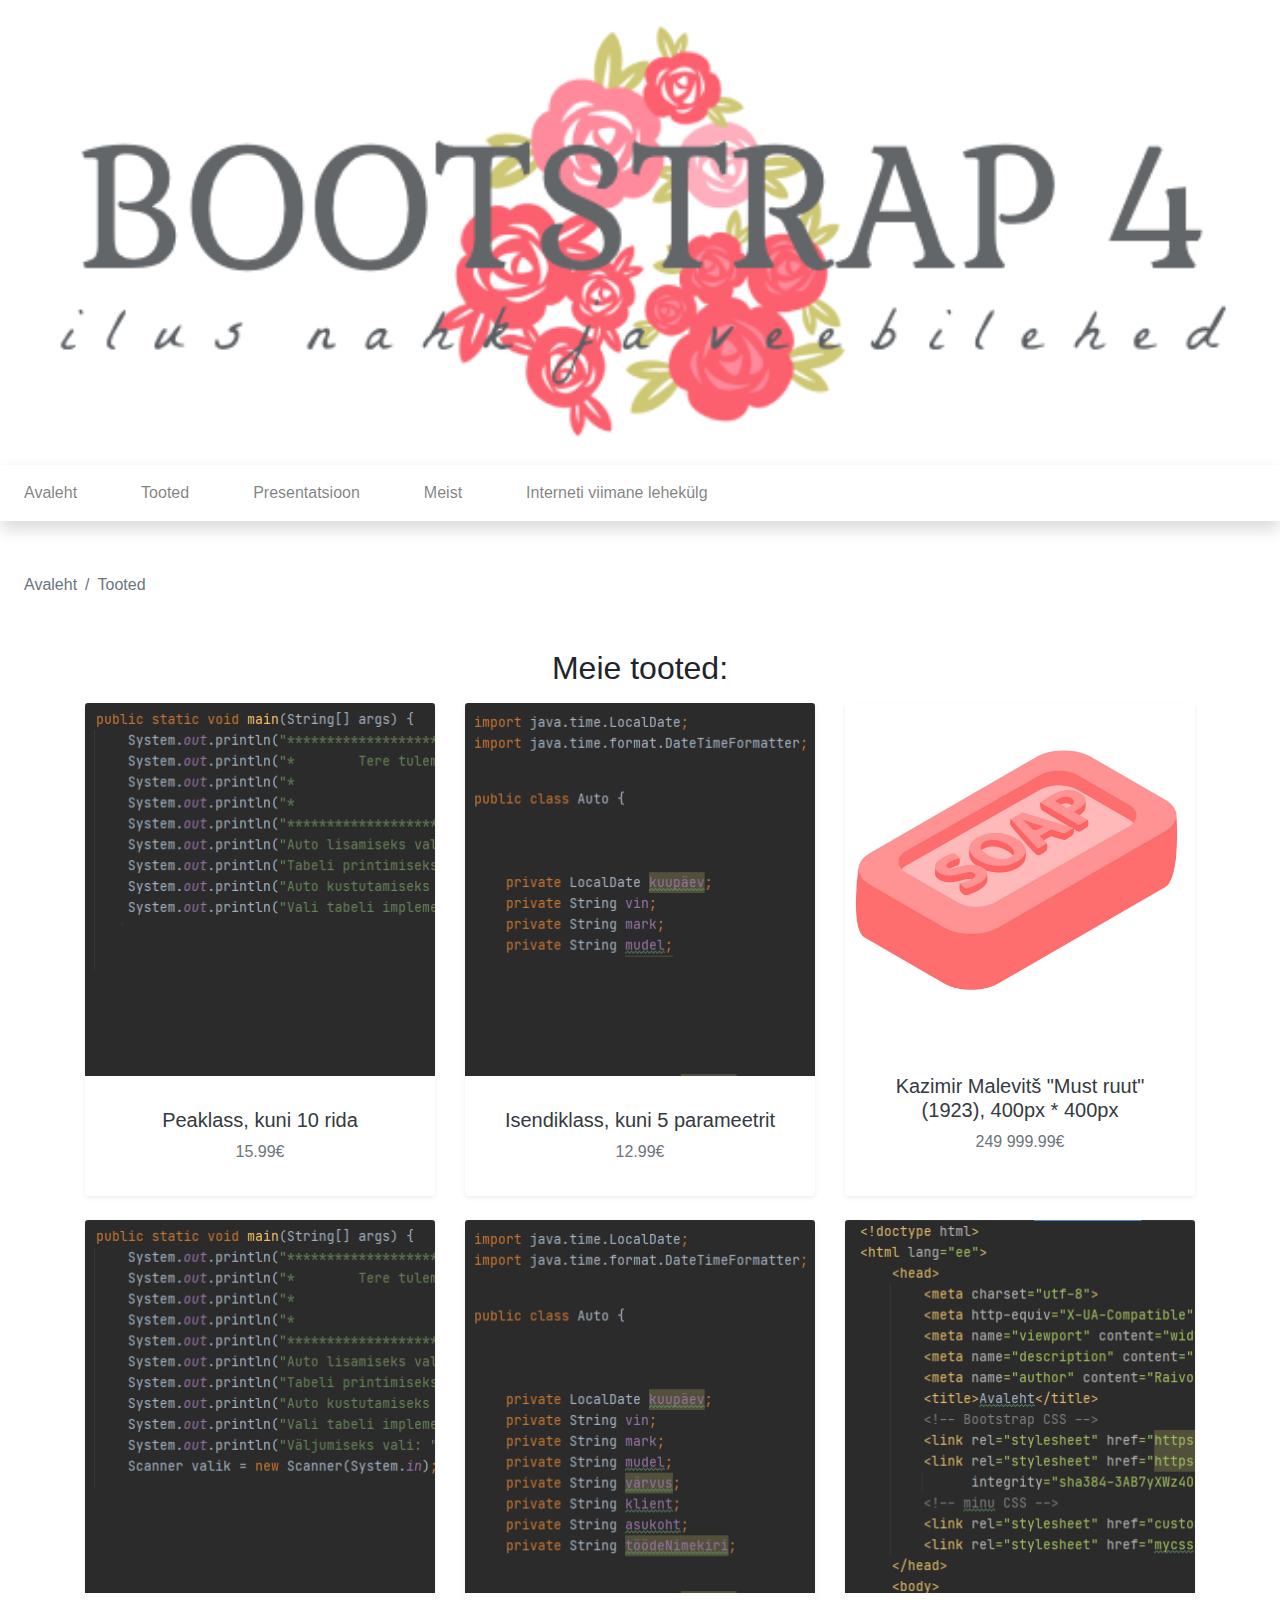
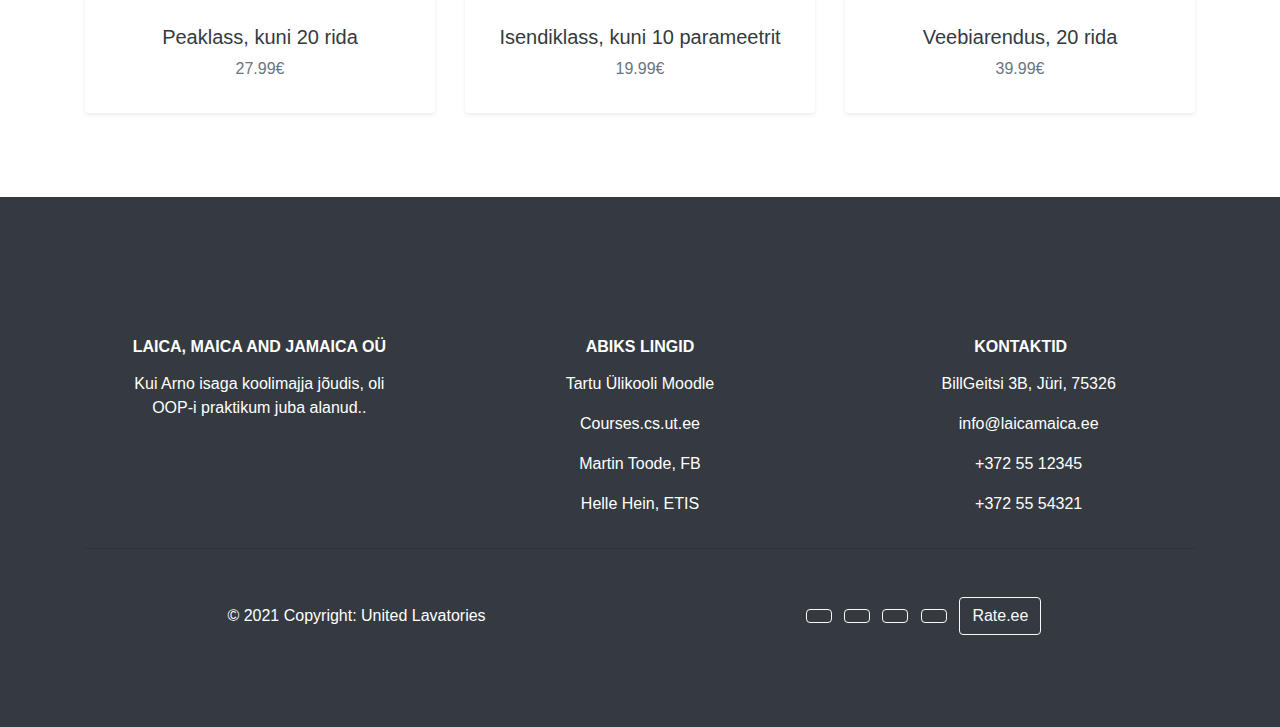
<file: OOP_tooted.html>
<!doctype html>
<html lang="ee">
    <head>
        <meta charset="utf-8">
        <meta http-equiv="X-UA-Compatible" content="IE=edge">
        <meta name="viewport" content="width=device-width, initial-scale=1, shrink-to-fit=no">
        <meta name="description" content="OOP projekt">
        <meta name="author" content="Raivo Kasepuu">
        <title>Avaleht</title>
        <!-- Bootstrap CSS -->
        <link rel="stylesheet" href="https://stackpath.bootstrapcdn.com/bootstrap/4.3.1/css/bootstrap.min.css" integrity="sha384-ggOyR0iXCbMQv3Xipma34MD+dH/1fQ784/j6cY/iJTQUOhcWr7x9JvoRxT2MZw1T" crossorigin="anonymous">
        <link rel="stylesheet" href="https://use.fontawesome.com/releases/v5.0.8/css/all.css"
              integrity="sha384-3AB7yXWz4OeoZcPbieVW64vVXEwADiYyAEhwilzWsLw+9FgqpyjjStpPnpBO8o8S" crossorigin="anonymous">
        <!-- minu CSS -->
        <link rel="stylesheet" href="custom.css">
        <link rel="stylesheet" href="mycss.css">
    </head>
    <body>
        <!-- päis --->
        <header class="py-2">
            <div class="container-fluid">
                <div class="row">
                    <div class="col-lg-12 my-3 text-center"><a href="index.html"><img src="logo2.png" width="100%"></a></div>
                </div>          
            </div>
        </header>
        <!-- navigatsioon -->
        <nav class="navbar navbar-expand-lg navbar-light bg-white shadow">
            <button class="navbar-toggler" type="button" data-toggle="collapse" data-target="#navbarNavDropdown" aria-controls="navbarNavDropdown" aria-expanded="false" aria-label="Toggle navigation">
                <span class="navbar-toggler-icon"></span>
            </button>
            <div class="collapse navbar-collapse" id="navbarNavDropdown">
                <ul class="navbar-nav mr-auto">
                    <li class="nav-item"><a class="nav-link" href="index.html">Avaleht</a></li>
                    <li class="nav-item"><a class="nav-link" href="#">Tooted</a></li>
                    <li class="nav-item"><a class="nav-link" href="OOP_code.html">Presentatsioon</a></li>
                    <li class="nav-item"><a class="nav-link" href="OOP_meist.html">Meist</a></li>
                    <li class="nav-item"><a class="nav-link" href="Last_page.html">Interneti viimane lehekülg</a></li>
                </ul>
            </div>
        </nav>

        <!-- breadcrumb -->
        <section>
            <nav aria-label="breadcrumb">
                <ol class="breadcrumb bg-white my-2 ml-2">
                    <li class="breadcrumb-item active" aria-current="page">Avaleht</li>
                    <li class="breadcrumb-item active">Tooted</li>
                </ol>
            </nav>  
        </section>

        <!-- tooted --->
        <section>
            <div class="container">
                <h2 class="h mb-3">Meie tooted: </h2>
                <div class="row"> 
                    <div class="col-md-4 mb-4"> 
                        <div class="card shadow-sm border-0 h-100 text-center"><a href="#"><img src="main10.png" alt="" class="card-img-top"></a>
                            <div class="card-body"> 
                                <h5> <a class="text-dark">Peaklass, kuni 10 rida</a></h5>
                                <p class="text-muted card-text"> 15.99&#8364;</p> 

                            </div> 
                        </div> 
                    </div> 
                    <div class="col-md-4 mb-4"> 
                        <div class="card shadow-sm border-0 h-100 text-center"><a href="#"><img src="class5.png" alt="" class="card-img-top"></a>
                            <div class="card-body"> 
                                <h5> <a class="text-dark">Isendiklass, kuni 5 parameetrit</a></h5>
                                <p class="text-muted card-text"> 12.99&#8364;</p> 

                            </div> 
                        </div> 
                    </div> 
                    <div class="col-md-4 mb-4"> 
                        <div class="card shadow-sm border-0 h-100 text-center"><a href="#"><img src="soap.png" alt="" class="card-img-top"></a> 
                            <div class="card-body"> 
                                <h5> <a  href=https://et.wikipedia.org/wiki/Kazimir_Malevit%C5%A1 class="text-dark">Kazimir Malevitš "Must ruut" (1923), 400px * 400px</a></h5>
                                <p class="text-muted card-text"> 249 999.99&#8364;</p>

                            </div> 
                        </div> 
                    </div> 
                    <div class="col-md-4 mb-4"> 
                        <div class="card shadow-sm border-0 h-100 text-center"><a href="#"><img src="main20.png" alt="" class="card-img-top"></a>
                            <div class="card-body"> 
                                <h5> <a class="text-dark">Peaklass, kuni 20 rida</a></h5>
                                <p class="text-muted card-text"> 27.99&#8364;</p>

                            </div> 
                        </div> 
                    </div> 
                    <div class="col-md-4 mb-4"> 
                        <div class="card shadow-sm border-0 h-100 text-center"><a href="#"><img src="class10.png" alt="" class="card-img-top"></a>
                            <div class="card-body"> 
                                <h5> <a class="text-dark">Isendiklass, kuni 10 parameetrit</a></h5>
                                <p class="text-muted card-text"> 19.99&#8364;</p>

                            </div> 
                        </div> 
                    </div>
                    <div class="col-md-4 mb-4"> 
                        <div class="card shadow-sm border-0 h-100 text-center"><a href="#"><img src="veeb2.png" alt="" class="card-img-top"></a>
                            <div class="card-body"> 
                                <h5> <a class="text-dark">Veebiarendus, 20 rida</a></h5>
                                <p class="text-muted card-text"> 39.99&#8364;</p>

                            </div> 
                        </div> 
                    </div> 
                </div>
            </div>
        </section>
        <!-- jalus --->
        <footer class="text-center text-lg-start text-white" style="background-color: #343a40">
            <!-- Grid container -->
            <div class="container p-1 pb-0">
                <!-- Section: Links -->
                <section class="">
                    <!--Grid row-->
                    <div class="row">
                        <!-- Grid column -->
                        <div class="col-md-3 col-lg-3 col-xl-3 mx-auto mt-3">
                            <h6 class="text-uppercase mb-3 font-weight-bold">
                                Laica, Maica and Jamaica OÜ
                            </h6>
                            <p>
                                Kui Arno isaga koolimajja jõudis, oli OOP-i praktikum juba alanud..
                            </p>
                        </div>
                        <!-- Grid column -->

                        <hr class="w-100 clearfix d-md-none"/>

                        <!-- Grid column -->
                        <div class="col-md-3 col-lg-3 col-xl-3 mx-auto mt-3">
                            <h6 class="text-uppercase mb-3 font-weight-bold">
                                Abiks lingid
                            </h6>
                            <p>
                                <a href=https://moodle.ut.ee/ class="text-white">Tartu Ülikooli Moodle</a>
                            </p>
                            <p>
                                <a href=https://courses.cs.ut.ee/ class="text-white">Courses.cs.ut.ee</a>
                            </p>
                            <p>
                                <a href=https://www.facebook.com/martin.toode class="text-white">Martin Toode, FB</a>
                            </p>
                            <p>
                                <a href=https://www.etis.ee/CV/Helle_Hein/est class="text-white">Helle Hein, ETIS</a>

                            </p>
                        </div>

                        <!-- Grid column -->
                        <hr class="w-100 clearfix d-md-none"/>

                        <!-- Grid column -->
                        <div class="col-md-4 col-lg-3 col-xl-3 mx-auto mt-3">
                            <h6 class="text-uppercase mb-3 font-weight-bold">Kontaktid</h6>
                            <p><i class="fas fa-home mr-3"></i> BillGeitsi 3B, Jüri, 75326</p>
                            <p><i class="fas fa-envelope mr-3"></i> info@laicamaica.ee</p>
                            <p><i class="fas fa-phone mr-3"></i> +372 55 12345</p>
                            <p><i class="fas fa-print mr-3"></i> +372 55 54321</p>
                        </div>
                        <!-- Grid column -->
                    </div>
                    <!--Grid row-->
                </section>
                <!-- Section: Links -->

                <hr class="my-3">

                <!-- Section: Copyright -->
                <section class="p-1 pt-1">
                    <div class="row d-flex align-items-center">
                        <!-- Grid column -->
                        <div class="col-md-6 col-lg-6 text-center text-md-start">
                            <!-- Copyright -->
                            <div class="p-1">
                                © 2021 Copyright:
                                <a class="text-white" href="https://united-lavatories.com/">United Lavatories</a>
                            </div>
                            <!-- Copyright -->
                        </div>
                        <!-- Grid column -->

                        <div class="col-md-6 col-lg-6 text-center text-md-end">
                            <!-- Facebook -->
                            <a
                                    class="btn btn-outline-light btn-floating m-1"
                                    class="text-white"
                                    role="button"
                                    href="https://www.facebook.com">
                                <i class="fab fa-facebook-f"></i>
                            </a>


                            <!-- Twitter -->
                            <a
                                    class="btn btn-outline-light btn-floating m-1"
                                    class="text-white"
                                    role="button"
                                    href="https://www.twitter.com">
                                <i class="fab fa-twitter"></i>
                            </a>

                            <!-- Google -->
                            <a
                                    class="btn btn-outline-light btn-floating m-1"
                                    class="text-white"
                                    role="button"
                                    href="https://www.google.com">
                                <i class="fab fa-google"></i>
                            </a>

                            <!-- Instagram -->
                            <a
                                    class="btn btn-outline-light btn-floating m-1"
                                    class="text-white"
                                    role="button"
                                    href="https://www.instagram.com">
                                <i class="fab fa-instagram"></i>
                            </a>
                            <!-- Rate.ee -->
                            <a
                                    class="btn btn-outline-light btn-floating m-1"
                                    class="text-white"
                                    role="button"
                                    href="https://www.rate.ee">Rate.ee
                            </a>
                        </div>
                        <!-- Grid column -->
                    </div>
                </section>
                <!-- Section: Copyright -->
            </div>
            <!-- Grid container -->
        </footer>
        <!-- Jalus -->
        <!-- jQuery, Popper.js, Bootstrap JS -->
        <script src="https://code.jquery.com/jquery-3.3.1.slim.min.js" integrity="sha384-q8i/X+965DzO0rT7abK41JStQIAqVgRVzpbzo5smXKp4YfRvH+8abtTE1Pi6jizo" crossorigin="anonymous"></script>
        <script src="https://cdnjs.cloudflare.com/ajax/libs/popper.js/1.14.7/umd/popper.min.js" integrity="sha384-UO2eT0CpHqdSJQ6hJty5KVphtPhzWj9WO1clHTMGa3JDZwrnQq4sF86dIHNDz0W1" crossorigin="anonymous"></script>
        <script src="https://stackpath.bootstrapcdn.com/bootstrap/4.3.1/js/bootstrap.min.js" integrity="sha384-JjSmVgyd0p3pXB1rRibZUAYoIIy6OrQ6VrjIEaFf/nJGzIxFDsf4x0xIM+B07jRM" crossorigin="anonymous"></script>
        <script src="https://cdn.linearicons.com/free/1.0.0/svgembedder.min.js"></script>
  </body>
</html>
</file>
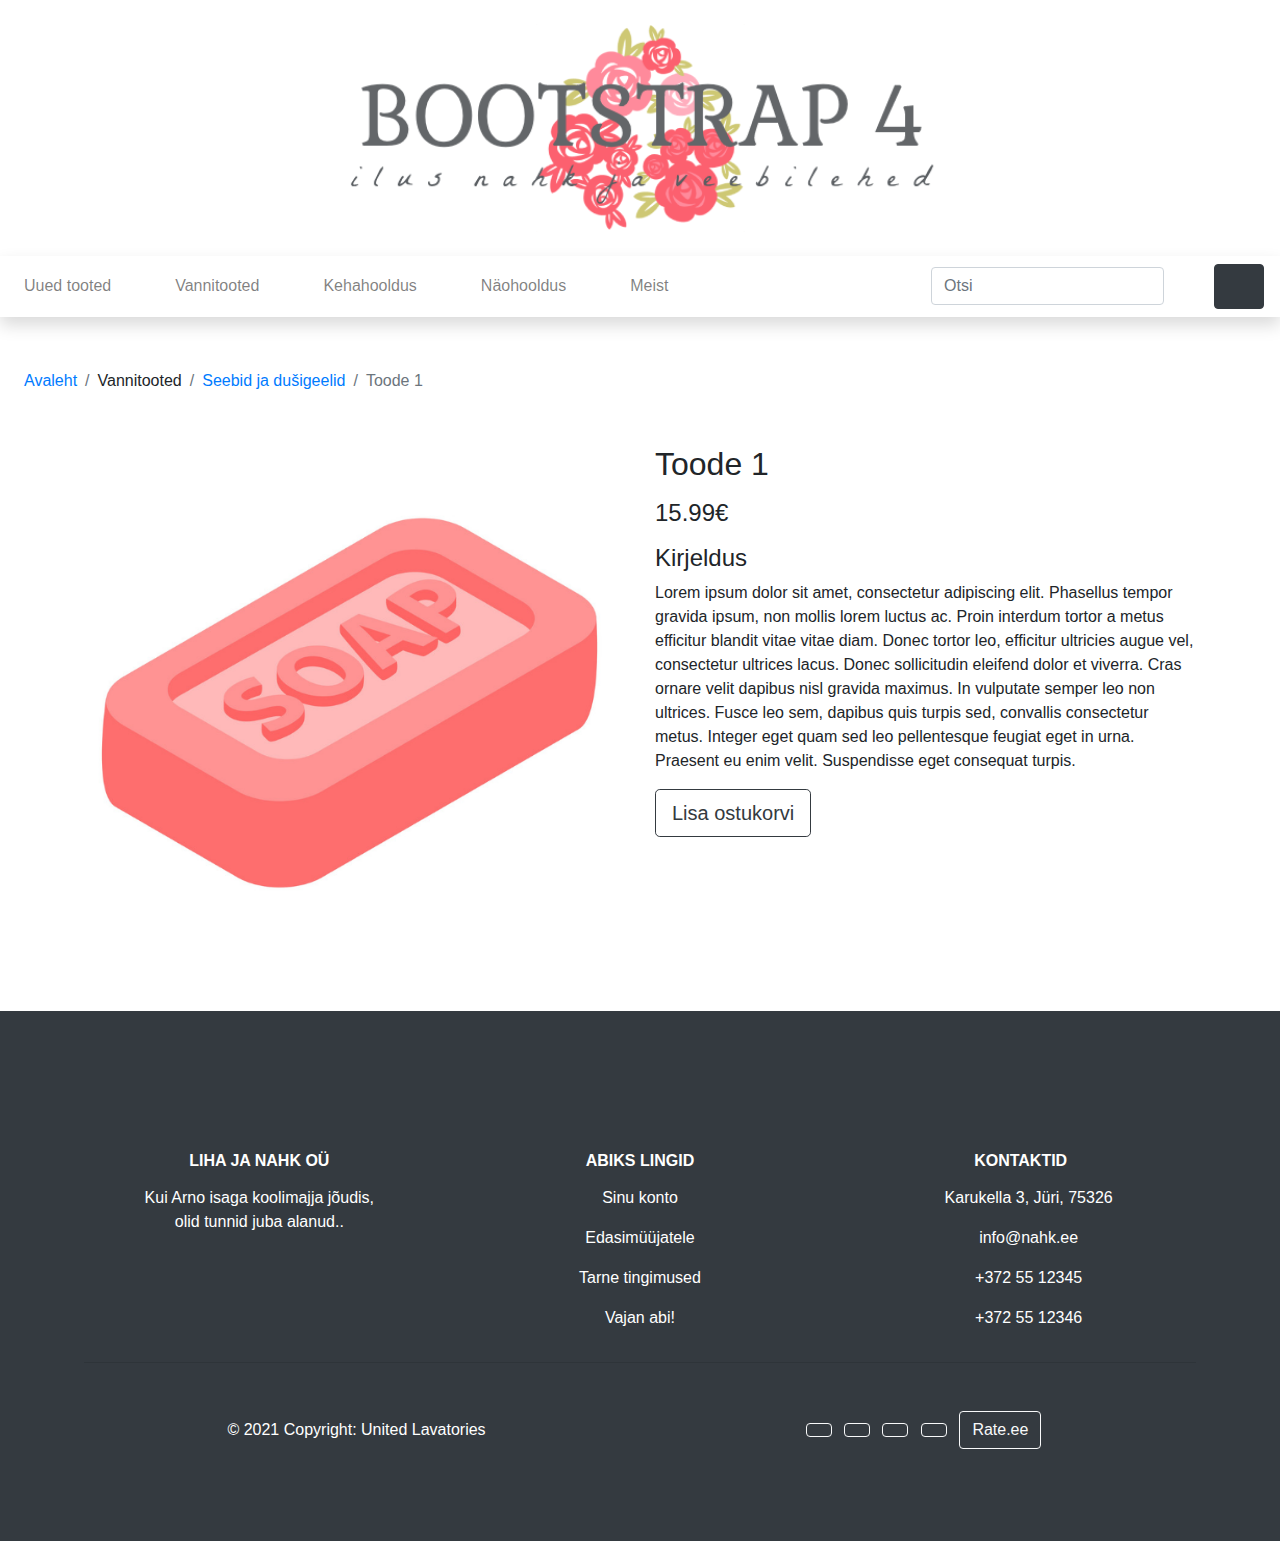
<file: toode.html>
<!doctype html>
<html lang="ee">
<head>
    <meta charset="utf-8">
    <meta http-equiv="X-UA-Compatible" content="IE=edge">
    <meta name="viewport" content="width=device-width, initial-scale=1, shrink-to-fit=no">
    <meta name="description" content="">
    <meta name="author" content="">
    <title>Avaleht</title>
    <!-- Bootstrap CSS -->
    <link rel="stylesheet" href="https://stackpath.bootstrapcdn.com/bootstrap/4.3.1/css/bootstrap.min.css"
          integrity="sha384-ggOyR0iXCbMQv3Xipma34MD+dH/1fQ784/j6cY/iJTQUOhcWr7x9JvoRxT2MZw1T" crossorigin="anonymous">
    <link rel="stylesheet" href="https://use.fontawesome.com/releases/v5.0.8/css/all.css"
          integrity="sha384-3AB7yXWz4OeoZcPbieVW64vVXEwADiYyAEhwilzWsLw+9FgqpyjjStpPnpBO8o8S" crossorigin="anonymous">
    <!-- minu CSS -->
    <link rel="stylesheet" href="custom.css">
    <link rel="stylesheet" href="mycss.css">
</head>
<body>
<!-- päis --->
<header class="py-2">
    <div class="container-fluid">
        <div class="row">
            <div class="col-lg-12 my-3 text-center"><a href="index.html"><img src="logo2.png" width="50%"></a></div>
        </div>
    </div>
</header>
<!-- navigatsioon -->
<nav class="navbar navbar-expand-lg navbar-light bg-white shadow">
    <button class="navbar-toggler" type="button" data-toggle="collapse" data-target="#navbarNavDropdown"
            aria-controls="navbarNavDropdown" aria-expanded="false" aria-label="Toggle navigation">
        <span class="navbar-toggler-icon"></span>
    </button>
    <div class="collapse navbar-collapse" id="navbarNavDropdown">
        <ul class="navbar-nav mr-auto">
            <li class="nav-item"><a class="nav-link" href="#">Uued tooted</a></li>
            <li class="nav-item dropdown">
                <a class="nav-link" href="#" id="navbarDropdownMenuLink" data-toggle="dropdown" aria-haspopup="true"
                   aria-expanded="false">Vannitooted</a>
                <div class="dropdown-menu" aria-labelledby="navbarDropdownMenuLink">
                    <a class="dropdown-item" href="#">Vannisoolad</a>
                    <a class="dropdown-item" href="#">Vannipiimad</a>
                    <a class="dropdown-item" href="#">Vannipommid</a>
                    <a class="dropdown-item active" href="list.html">Seebid ja du&scaron;igeelid</a>
                </div>
            </li>
            <li class="nav-item dropdown">
                <a class="nav-link" href="#" id="navbarDropdownMenuLink" data-toggle="dropdown" aria-haspopup="true"
                   aria-expanded="false">Kehahooldus</a>
                <div class="dropdown-menu" aria-labelledby="navbarDropdownMenuLink">
                    <a class="dropdown-item" href="#">Kehakreemid</a>
                    <a class="dropdown-item" href="#">Keha&otilde;lid</a>
                    <a class="dropdown-item" href="#">Kehakoorijad</a>
                    <a class="dropdown-item" href="#">Deodorandid</a>
                    <a class="dropdown-item" href="#">K&auml;te ja jalgade hooldus</a>
                </div>
            </li>
            <li class="nav-item dropdown">
                <a class="nav-link" href="#" id="navbarDropdownMenuLink" data-toggle="dropdown" aria-haspopup="true"
                   aria-expanded="false">N&auml;ohooldus</a>
                <div class="dropdown-menu" aria-labelledby="navbarDropdownMenuLink">
                    <a class="dropdown-item" href="#">Puhastus ja toniseerimine</a>
                    <a class="dropdown-item" href="#">Niisutus ja toitmine</a>
                    <a class="dropdown-item" href="#">Koorijad ja maskid</a>
                </div>
            </li>
            <li class="nav-item"><a class="nav-link" href="meist.html">Meist</a></li>
        </ul>
        <!-- search -->
        <form class="form-inline my-2 my-lg-0">
            <input class="form-control mr-sm-2" type="search" placeholder="Otsi" aria-label="Search">
            <button class="btn btn-outline-white my-2 my-sm-0" type="submit">
                <svg class="lnr lnr-magnifier">
                    <use xlink:href="#lnr-magnifier"></use>
                </svg>
            </button>
        </form>
    </div>
    <!-- cart -->
    <!--
    <svg class="lnr mt-auto mr-3 my-3 lnr-cart"><use xlink:href="#lnr-cart"></use></svg>
    -->
    <button class="btn btn-dark my-2 my-sm-0" type="submit">
        <svg class="lnr lnr-cart">
            <use xlink:href="#lnr-cart"></use>
        </svg>
    </button>
</nav>
<!-- breadcrumb -->
<section>
    <nav aria-label="breadcrumb">
        <ol class="breadcrumb bg-white my-2 ml-2">
            <li class="breadcrumb-item"><a href="index.html">Avaleht</a></li>
            <li class="breadcrumb-item">Vannitooted</li>
            <li class="breadcrumb-item"><a href="list.html">Seebid ja du&scaron;igeelid</a></li>
            <li class="breadcrumb-item active">Toode 1</li>
        </ol>
    </nav>
</section>
<!-- jumbotron --->
<!-- TODO! --->
<!-- tooted --->

<section>

    <div class="container">

        <div class="row">

            <div class="col-lg-6"><img src="soap.png" class="img-fluid"/></div>

            <div class="col-lg-6">

                <h2 class="mb-3"> Toode 1</h2>

                <h4 class="mb-3"> 15.99&#8364;</h4>

                <h4 class="mb-2"> Kirjeldus</h4>

                <p class="mb-3">Lorem ipsum dolor sit amet, consectetur adipiscing elit. Phasellus tempor gravida ipsum,
                    non mollis lorem luctus ac. Proin interdum tortor a metus efficitur blandit vitae vitae diam. Donec
                    tortor leo, efficitur ultricies augue vel, consectetur ultrices lacus. Donec sollicitudin eleifend
                    dolor et viverra. Cras ornare velit dapibus nisl gravida maximus. In vulputate semper leo non
                    ultrices. Fusce leo sem, dapibus quis turpis sed, convallis consectetur metus. Integer eget quam sed
                    leo pellentesque feugiat eget in urna. Praesent eu enim velit. Suspendisse eget consequat
                    turpis.</p>

                <a href="cart.html" class="btn btn-outline-dark btn-lg mb-3">Lisa ostukorvi</a>

            </div>

        </div>

    </div>

</section>

<!-- jalus --->
<footer class="text-center text-lg-start text-white" style="background-color: #343a40">
    <!-- Grid container -->
    <div class="container p-1 pb-0">
        <!-- Section: Links -->
        <section class="">
            <!--Grid row-->
            <div class="row">
                <!-- Grid column -->
                <div class="col-md-3 col-lg-3 col-xl-3 mx-auto mt-3">
                    <h6 class="text-uppercase mb-3 font-weight-bold">
                        Liha ja nahk OÜ
                    </h6>
                    <p>
                        Kui Arno isaga koolimajja jõudis, olid tunnid juba alanud..
                    </p>
                </div>
                <!-- Grid column -->

                <hr class="w-100 clearfix d-md-none"/>

                <!-- Grid column -->
                <div class="col-md-3 col-lg-3 col-xl-3 mx-auto mt-3">
                    <h6 class="text-uppercase mb-3 font-weight-bold">
                        Abiks lingid
                    </h6>
                    <p>
                        <a class="text-white">Sinu konto</a>
                    </p>
                    <p>
                        <a class="text-white">Edasimüüjatele</a>
                    </p>
                    <p>
                        <a class="text-white">Tarne tingimused</a>
                    </p>
                    <p>
                        <a class="text-white">Vajan abi!</a>
                    </p>
                </div>

                <!-- Grid column -->
                <hr class="w-100 clearfix d-md-none"/>

                <!-- Grid column -->
                <div class="col-md-4 col-lg-3 col-xl-3 mx-auto mt-3">
                    <h6 class="text-uppercase mb-3 font-weight-bold">Kontaktid</h6>
                    <p><i class="fas fa-home mr-3"></i> Karukella 3, Jüri, 75326</p>
                    <p><i class="fas fa-envelope mr-3"></i> info@nahk.ee</p>
                    <p><i class="fas fa-phone mr-3"></i> +372 55 12345</p>
                    <p><i class="fas fa-print mr-3"></i> +372 55 12346</p>
                </div>
                <!-- Grid column -->
            </div>
            <!--Grid row-->
        </section>
        <!-- Section: Links -->

        <hr class="my-3">

        <!-- Section: Copyright -->
        <section class="p-1 pt-1">
            <div class="row d-flex align-items-center">
                <!-- Grid column -->
                <div class="col-md-6 col-lg-6 text-center text-md-start">
                    <!-- Copyright -->
                    <div class="p-1">
                        © 2021 Copyright:
                        <a class="text-white" href="https://united-lavatories.com/">United Lavatories</a>
                    </div>
                    <!-- Copyright -->
                </div>
                <!-- Grid column -->

                <div class="col-md-6 col-lg-6 text-center text-md-end">
                    <!-- Facebook -->
                    <a
                            class="btn btn-outline-light btn-floating m-1"
                            class="text-white"
                            role="button"
                            href="https://www.facebook.com">
                        <i class="fab fa-facebook-f"></i>
                    </a>


                    <!-- Twitter -->
                    <a
                            class="btn btn-outline-light btn-floating m-1"
                            class="text-white"
                            role="button"
                            href="https://www.twitter.com">
                        <i class="fab fa-twitter"></i>
                    </a>

                    <!-- Google -->
                    <a
                            class="btn btn-outline-light btn-floating m-1"
                            class="text-white"
                            role="button"
                            href="https://www.google.com">
                        <i class="fab fa-google"></i>
                    </a>

                    <!-- Instagram -->
                    <a
                            class="btn btn-outline-light btn-floating m-1"
                            class="text-white"
                            role="button"
                            href="https://www.instagram.com">
                        <i class="fab fa-instagram"></i>
                    </a>
                    <!-- Rate.ee -->
                    <a
                            class="btn btn-outline-light btn-floating m-1"
                            class="text-white"
                            role="button"
                            href="https://www.rate.ee">Rate.ee
                    </a>
                </div>
                <!-- Grid column -->
            </div>
        </section>
        <!-- Section: Copyright -->
    </div>
    <!-- Grid container -->
</footer>
<!-- Jalus -->
</div>
<!-- End of .container -->
<!-- jQuery, Popper.js, Bootstrap JS -->
<script src="https://code.jquery.com/jquery-3.3.1.slim.min.js"
        integrity="sha384-q8i/X+965DzO0rT7abK41JStQIAqVgRVzpbzo5smXKp4YfRvH+8abtTE1Pi6jizo"
        crossorigin="anonymous"></script>
<script src="https://cdnjs.cloudflare.com/ajax/libs/popper.js/1.14.7/umd/popper.min.js"
        integrity="sha384-UO2eT0CpHqdSJQ6hJty5KVphtPhzWj9WO1clHTMGa3JDZwrnQq4sF86dIHNDz0W1"
        crossorigin="anonymous"></script>
<script src="https://stackpath.bootstrapcdn.com/bootstrap/4.3.1/js/bootstrap.min.js"
        integrity="sha384-JjSmVgyd0p3pXB1rRibZUAYoIIy6OrQ6VrjIEaFf/nJGzIxFDsf4x0xIM+B07jRM"
        crossorigin="anonymous"></script>
<script src="https://cdn.linearicons.com/free/1.0.0/svgembedder.min.js"></script>
</body>
</html>
</file>
<file: custom.css>
.lnr {
    display: inline-block;
    fill: currentColor;
    width: 1em;
    height: 1em;
    vertical-align: -0.05em;
    stroke-width: 2;
}

.lnr-cart {
    width: 1.5em;
    height: 1.5em;
}

.lnr-magnifier {
    color: #000000;   
}

.navbar-nav li {
    margin-right: 3em;
}

section {
    margin-top: 40px;
}

.h {
    text-align: center;
}

.card-body {
    align-content: center;
}

footer {
    margin-top: 60px;
    padding: 5em;
}
</file>
<file: mycss.css>
.padding {
    padding: 5rem !important;
    margin-left: 300px
}

.card {
    margin-bottom: 1.5rem
}

.card {
    position: relative;
    display: -ms-flexbox;
    display: flex;
    -ms-flex-direction: column;
    flex-direction: column;
    min-width: 0;
    word-wrap: break-word;
    background-color: #fff;
    background-clip: border-box;
    border: 1px solid #c8ced3;
    border-radius: .25rem
}

.card-header:first-child {
    border-radius: calc(0.25rem - 1px) calc(0.25rem - 1px) 0 0
}

.card-header {
    padding: .75rem 1.25rem;
    margin-bottom: 0;
    background-color: #f0f3f5;
    border-bottom: 1px solid #c8ced3
}

.card-body {
    flex: 1 1 auto;
    padding: 1.25rem
}

.form-control:focus {
    color: #5c6873;
    background-color: #fff;
    border-color: #c8ced3 !important;
    outline: 0;
    box-shadow: 0 0 0 #F44336
}
</file>
